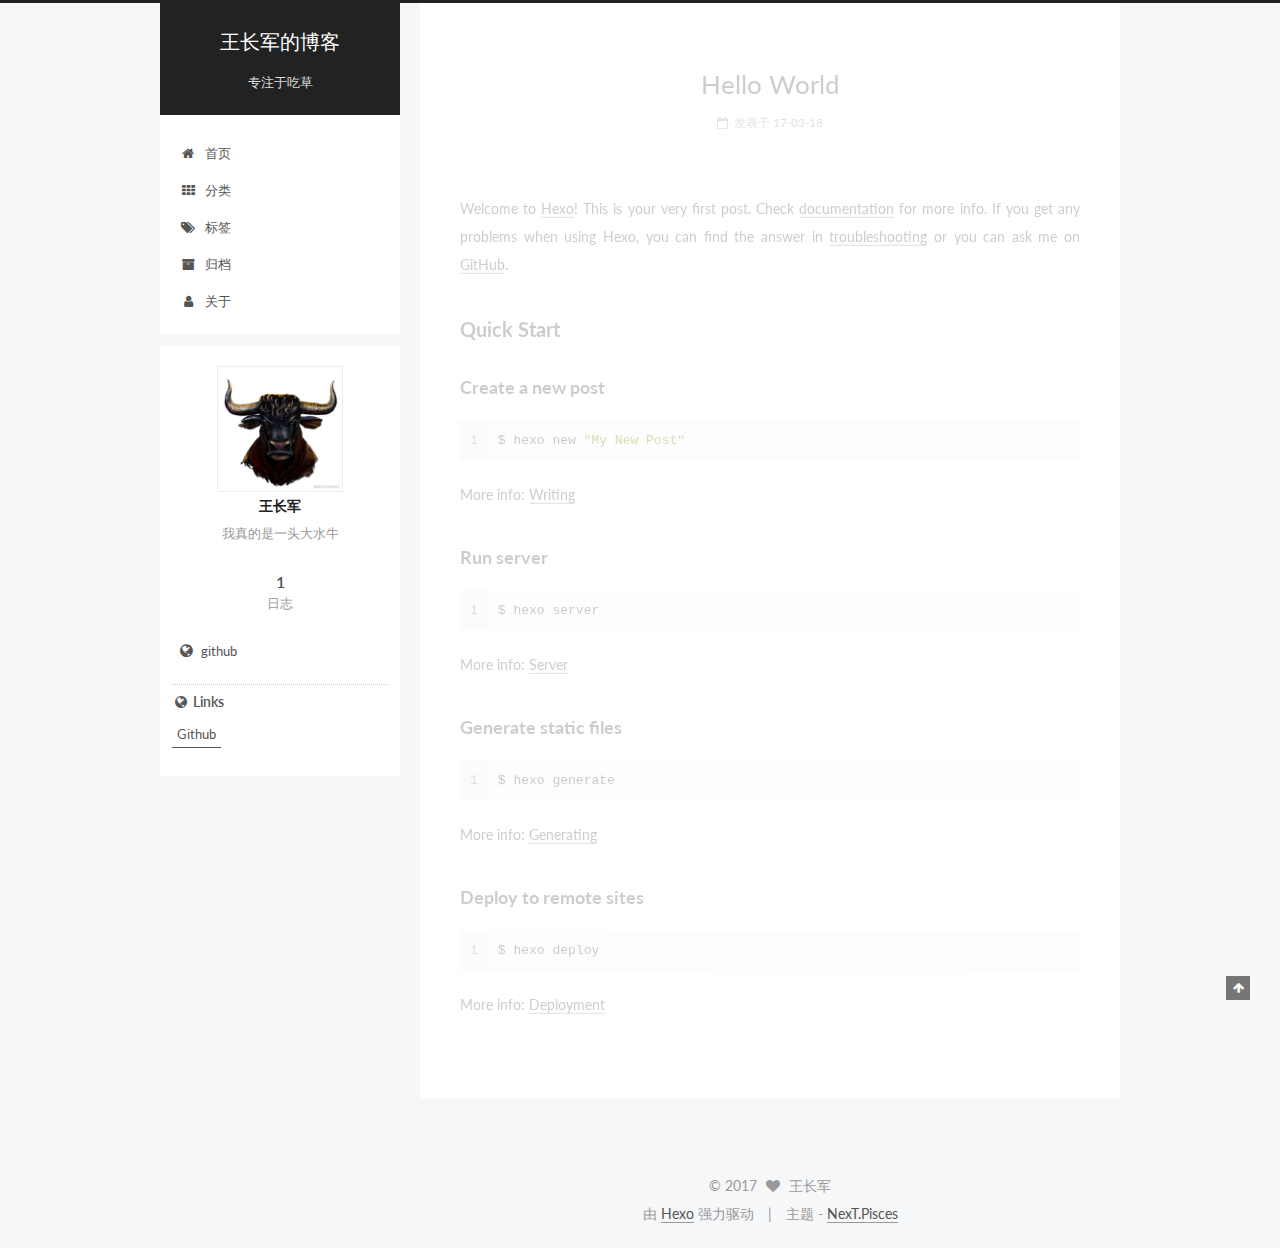
<file: index.html>
<!doctype html>



  


<html class="theme-next pisces use-motion" lang="zh-Hans">
<head>
  <meta charset="UTF-8"/>
<meta http-equiv="X-UA-Compatible" content="IE=edge" />
<meta name="viewport" content="width=device-width, initial-scale=1, maximum-scale=1"/>



<meta http-equiv="Cache-Control" content="no-transform" />
<meta http-equiv="Cache-Control" content="no-siteapp" />















  
  
  <link href="/lib/fancybox/source/jquery.fancybox.css?v=2.1.5" rel="stylesheet" type="text/css" />




  
  
  
  

  
    
    
  

  

  

  

  

  
    
    
    <link href="//fonts.googleapis.com/css?family=Lato:300,300italic,400,400italic,700,700italic&subset=latin,latin-ext" rel="stylesheet" type="text/css">
  






<link href="/lib/font-awesome/css/font-awesome.min.css?v=4.6.2" rel="stylesheet" type="text/css" />

<link href="/css/main.css?v=5.1.0" rel="stylesheet" type="text/css" />


  <meta name="keywords" content="Hexo, NexT" />








  <link rel="shortcut icon" type="image/x-icon" href="/favicon.ico?v=5.1.0" />






<meta name="description" content="我真的是一头大水牛">
<meta property="og:type" content="website">
<meta property="og:title" content="王长军的博客">
<meta property="og:url" content="https://wangChangJunNiu.github.io/index.html">
<meta property="og:site_name" content="王长军的博客">
<meta property="og:description" content="我真的是一头大水牛">
<meta name="twitter:card" content="summary">
<meta name="twitter:title" content="王长军的博客">
<meta name="twitter:description" content="我真的是一头大水牛">



<script type="text/javascript" id="hexo.configurations">
  var NexT = window.NexT || {};
  var CONFIG = {
    root: '/',
    scheme: 'Pisces',
    sidebar: {"position":"left","display":"post","offset":12,"offset_float":0,"b2t":false,"scrollpercent":false},
    fancybox: true,
    motion: true,
    duoshuo: {
      userId: '0',
      author: '博主'
    },
    algolia: {
      applicationID: '',
      apiKey: '',
      indexName: '',
      hits: {"per_page":10},
      labels: {"input_placeholder":"Search for Posts","hits_empty":"We didn't find any results for the search: ${query}","hits_stats":"${hits} results found in ${time} ms"}
    }
  };
</script>



  <link rel="canonical" href="https://wangChangJunNiu.github.io/"/>





  <title> 王长军的博客 </title>
</head>

<body itemscope itemtype="http://schema.org/WebPage" lang="zh-Hans">

  














  
  
    
  

  <div class="container one-collumn sidebar-position-left 
   page-home 
 ">
    <div class="headband"></div>

    <header id="header" class="header" itemscope itemtype="http://schema.org/WPHeader">
      <div class="header-inner"><div class="site-brand-wrapper">
  <div class="site-meta ">
    

    <div class="custom-logo-site-title">
      <a href="/"  class="brand" rel="start">
        <span class="logo-line-before"><i></i></span>
        <span class="site-title">王长军的博客</span>
        <span class="logo-line-after"><i></i></span>
      </a>
    </div>
      
        <p class="site-subtitle">专注于吃草</p>
      
  </div>

  <div class="site-nav-toggle">
    <button>
      <span class="btn-bar"></span>
      <span class="btn-bar"></span>
      <span class="btn-bar"></span>
    </button>
  </div>
</div>

<nav class="site-nav">
  

  
    <ul id="menu" class="menu">
      
        
        <li class="menu-item menu-item-home">
          <a href="/" rel="section">
            
              <i class="menu-item-icon fa fa-fw fa-home"></i> <br />
            
            首页
          </a>
        </li>
      
        
        <li class="menu-item menu-item-categories">
          <a href="/categories" rel="section">
            
              <i class="menu-item-icon fa fa-fw fa-th"></i> <br />
            
            分类
          </a>
        </li>
      
        
        <li class="menu-item menu-item-tags">
          <a href="/tags" rel="section">
            
              <i class="menu-item-icon fa fa-fw fa-tags"></i> <br />
            
            标签
          </a>
        </li>
      
        
        <li class="menu-item menu-item-archives">
          <a href="/archives" rel="section">
            
              <i class="menu-item-icon fa fa-fw fa-archive"></i> <br />
            
            归档
          </a>
        </li>
      
        
        <li class="menu-item menu-item-about">
          <a href="/about" rel="section">
            
              <i class="menu-item-icon fa fa-fw fa-user"></i> <br />
            
            关于
          </a>
        </li>
      

      
    </ul>
  

  
</nav>



 </div>
    </header>

    <main id="main" class="main">
      <div class="main-inner">
        <div class="content-wrap">
          <div id="content" class="content">
            
  <section id="posts" class="posts-expand">
    
      

  

  
  
  

  <article class="post post-type-normal " itemscope itemtype="http://schema.org/Article">
    <link itemprop="mainEntityOfPage" href="https://wangChangJunNiu.github.io/2017/03/18/hello-world.html">

    <span hidden itemprop="author" itemscope itemtype="http://schema.org/Person">
      <meta itemprop="name" content="王长军">
      <meta itemprop="description" content="">
      <meta itemprop="image" content="/images/avatar">
    </span>

    <span hidden itemprop="publisher" itemscope itemtype="http://schema.org/Organization">
      <meta itemprop="name" content="王长军的博客">
    </span>

    
      <header class="post-header">

        
        
          <h1 class="post-title" itemprop="name headline">
            
            
              
                
                <a class="post-title-link" href="/2017/03/18/hello-world.html" itemprop="url">
                  Hello World
                </a>
              
            
          </h1>
        

        <div class="post-meta">
          <span class="post-time">
            
              <span class="post-meta-item-icon">
                <i class="fa fa-calendar-o"></i>
              </span>
              
                <span class="post-meta-item-text">发表于</span>
              
              <time title="创建于" itemprop="dateCreated datePublished" datetime="2017-03-18T15:40:13+08:00">
                17-03-18
              </time>
            

            

            
          </span>

          

          
            
          

          
          

          

          

          

        </div>
      </header>
    


    <div class="post-body" itemprop="articleBody">

      
      

      
        
          
            <p>Welcome to <a href="https://hexo.io/" target="_blank" rel="external">Hexo</a>! This is your very first post. Check <a href="https://hexo.io/docs/" target="_blank" rel="external">documentation</a> for more info. If you get any problems when using Hexo, you can find the answer in <a href="https://hexo.io/docs/troubleshooting.html" target="_blank" rel="external">troubleshooting</a> or you can ask me on <a href="https://github.com/hexojs/hexo/issues" target="_blank" rel="external">GitHub</a>.</p>
<h2 id="Quick-Start"><a href="#Quick-Start" class="headerlink" title="Quick Start"></a>Quick Start</h2><h3 id="Create-a-new-post"><a href="#Create-a-new-post" class="headerlink" title="Create a new post"></a>Create a new post</h3><figure class="highlight bash"><table><tr><td class="gutter"><pre><div class="line">1</div></pre></td><td class="code"><pre><div class="line">$ hexo new <span class="string">"My New Post"</span></div></pre></td></tr></table></figure>
<p>More info: <a href="https://hexo.io/docs/writing.html" target="_blank" rel="external">Writing</a></p>
<h3 id="Run-server"><a href="#Run-server" class="headerlink" title="Run server"></a>Run server</h3><figure class="highlight bash"><table><tr><td class="gutter"><pre><div class="line">1</div></pre></td><td class="code"><pre><div class="line">$ hexo server</div></pre></td></tr></table></figure>
<p>More info: <a href="https://hexo.io/docs/server.html" target="_blank" rel="external">Server</a></p>
<h3 id="Generate-static-files"><a href="#Generate-static-files" class="headerlink" title="Generate static files"></a>Generate static files</h3><figure class="highlight bash"><table><tr><td class="gutter"><pre><div class="line">1</div></pre></td><td class="code"><pre><div class="line">$ hexo generate</div></pre></td></tr></table></figure>
<p>More info: <a href="https://hexo.io/docs/generating.html" target="_blank" rel="external">Generating</a></p>
<h3 id="Deploy-to-remote-sites"><a href="#Deploy-to-remote-sites" class="headerlink" title="Deploy to remote sites"></a>Deploy to remote sites</h3><figure class="highlight bash"><table><tr><td class="gutter"><pre><div class="line">1</div></pre></td><td class="code"><pre><div class="line">$ hexo deploy</div></pre></td></tr></table></figure>
<p>More info: <a href="https://hexo.io/docs/deployment.html" target="_blank" rel="external">Deployment</a></p>

          
        
      
    </div>

    <div>
      
    </div>

    <div>
      
    </div>

    <div>
      
    </div>

    <footer class="post-footer">
      

      

      

      
      
        <div class="post-eof"></div>
      
    </footer>
  </article>


    
  </section>

  

          
          </div>
          


          

        </div>
        
          
  
  <div class="sidebar-toggle">
    <div class="sidebar-toggle-line-wrap">
      <span class="sidebar-toggle-line sidebar-toggle-line-first"></span>
      <span class="sidebar-toggle-line sidebar-toggle-line-middle"></span>
      <span class="sidebar-toggle-line sidebar-toggle-line-last"></span>
    </div>
  </div>

  <aside id="sidebar" class="sidebar">
    <div class="sidebar-inner">

      

      

      <section class="site-overview sidebar-panel sidebar-panel-active">
        <div class="site-author motion-element" itemprop="author" itemscope itemtype="http://schema.org/Person">
          <img class="site-author-image" itemprop="image"
               src="/images/avatar"
               alt="王长军" />
          <p class="site-author-name" itemprop="name">王长军</p>
           
              <p class="site-description motion-element" itemprop="description">我真的是一头大水牛</p>
          
        </div>
        <nav class="site-state motion-element">

          
            <div class="site-state-item site-state-posts">
              <a href="/archives">
                <span class="site-state-item-count">1</span>
                <span class="site-state-item-name">日志</span>
              </a>
            </div>
          

          

          

        </nav>

        

        <div class="links-of-author motion-element">
          
            
              <span class="links-of-author-item">
                <a href="https://github.com/wangChangJunNiu" target="_blank" title="github">
                  
                    <i class="fa fa-fw fa-globe"></i>
                  
                  github
                </a>
              </span>
            
          
        </div>

        
        

        
        
          <div class="links-of-blogroll motion-element links-of-blogroll-inline">
            <div class="links-of-blogroll-title">
              <i class="fa  fa-fw fa-globe"></i>
              Links
            </div>
            <ul class="links-of-blogroll-list">
              
                <li class="links-of-blogroll-item">
                  <a href="https://www.github.com" title="Github" target="_blank">Github</a>
                </li>
              
            </ul>
          </div>
        

        


      </section>

      

      

    </div>
  </aside>


        
      </div>
    </main>

    <footer id="footer" class="footer">
      <div class="footer-inner">
        <div class="copyright" >
  
  &copy; 
  <span itemprop="copyrightYear">2017</span>
  <span class="with-love">
    <i class="fa fa-heart"></i>
  </span>
  <span class="author" itemprop="copyrightHolder">王长军</span>
</div>


<div class="powered-by">
  由 <a class="theme-link" href="https://hexo.io">Hexo</a> 强力驱动
</div>

<div class="theme-info">
  主题 -
  <a class="theme-link" href="https://github.com/iissnan/hexo-theme-next">
    NexT.Pisces
  </a>
</div>


        

        
      </div>
    </footer>

    
      <div class="back-to-top">
        <i class="fa fa-arrow-up"></i>
        
      </div>
    
    
  </div>

  

<script type="text/javascript">
  if (Object.prototype.toString.call(window.Promise) !== '[object Function]') {
    window.Promise = null;
  }
</script>









  




  
  <script type="text/javascript" src="/lib/jquery/index.js?v=2.1.3"></script>

  
  <script type="text/javascript" src="/lib/fastclick/lib/fastclick.min.js?v=1.0.6"></script>

  
  <script type="text/javascript" src="/lib/jquery_lazyload/jquery.lazyload.js?v=1.9.7"></script>

  
  <script type="text/javascript" src="/lib/velocity/velocity.min.js?v=1.2.1"></script>

  
  <script type="text/javascript" src="/lib/velocity/velocity.ui.min.js?v=1.2.1"></script>

  
  <script type="text/javascript" src="/lib/fancybox/source/jquery.fancybox.pack.js?v=2.1.5"></script>


  


  <script type="text/javascript" src="/js/src/utils.js?v=5.1.0"></script>

  <script type="text/javascript" src="/js/src/motion.js?v=5.1.0"></script>



  
  


  <script type="text/javascript" src="/js/src/affix.js?v=5.1.0"></script>

  <script type="text/javascript" src="/js/src/schemes/pisces.js?v=5.1.0"></script>



  

  


  <script type="text/javascript" src="/js/src/bootstrap.js?v=5.1.0"></script>



  



  




	





  





  





  



  
  

  

  

  

  


  

</body>
</html>
</file>
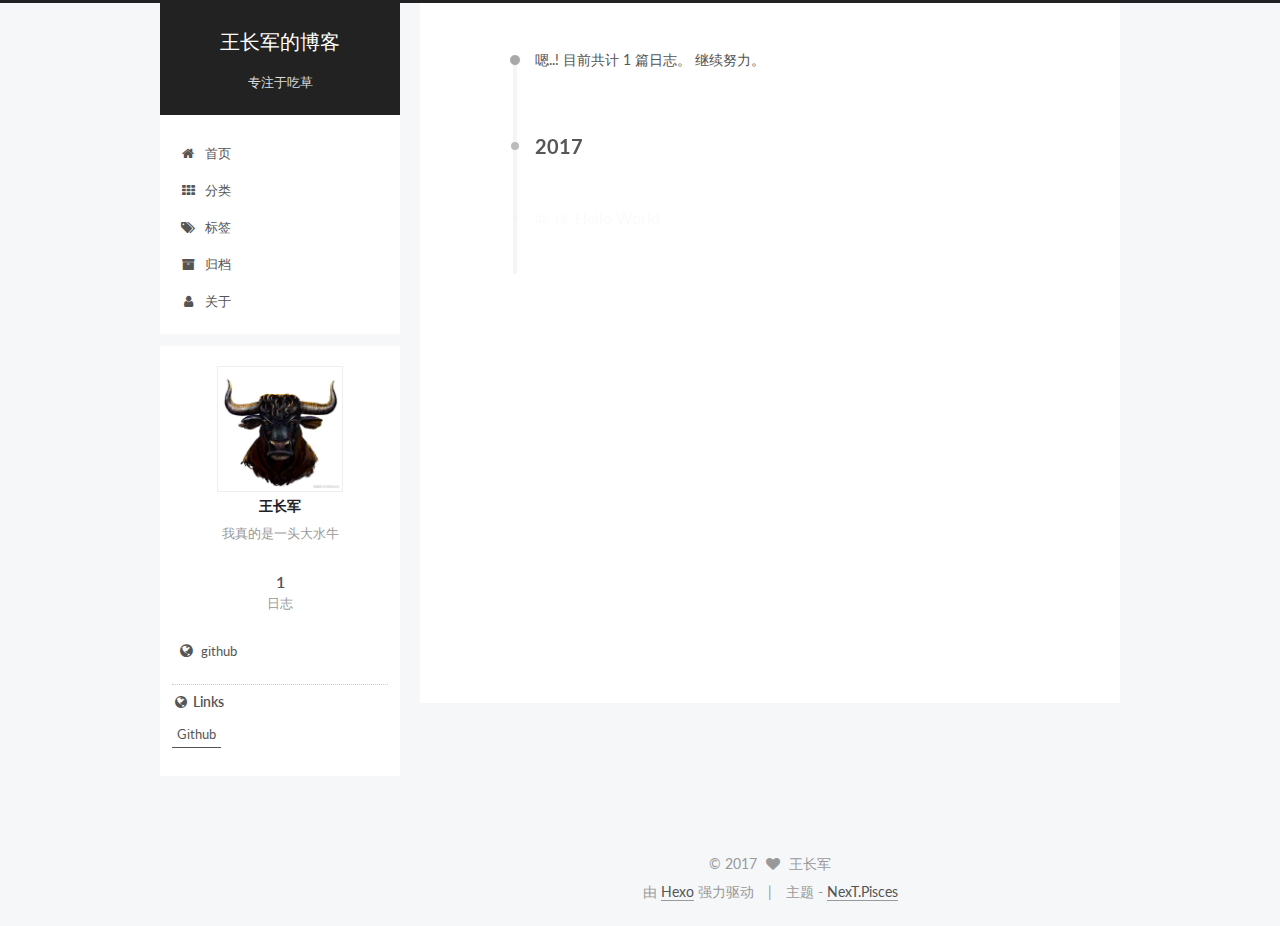
<file: archives/index.html>
<!doctype html>



  


<html class="theme-next pisces use-motion" lang="zh-Hans">
<head>
  <meta charset="UTF-8"/>
<meta http-equiv="X-UA-Compatible" content="IE=edge" />
<meta name="viewport" content="width=device-width, initial-scale=1, maximum-scale=1"/>



<meta http-equiv="Cache-Control" content="no-transform" />
<meta http-equiv="Cache-Control" content="no-siteapp" />















  
  
  <link href="/lib/fancybox/source/jquery.fancybox.css?v=2.1.5" rel="stylesheet" type="text/css" />




  
  
  
  

  
    
    
  

  

  

  

  

  
    
    
    <link href="//fonts.googleapis.com/css?family=Lato:300,300italic,400,400italic,700,700italic&subset=latin,latin-ext" rel="stylesheet" type="text/css">
  






<link href="/lib/font-awesome/css/font-awesome.min.css?v=4.6.2" rel="stylesheet" type="text/css" />

<link href="/css/main.css?v=5.1.0" rel="stylesheet" type="text/css" />


  <meta name="keywords" content="Hexo, NexT" />








  <link rel="shortcut icon" type="image/x-icon" href="/favicon.ico?v=5.1.0" />






<meta name="description" content="我真的是一头大水牛">
<meta property="og:type" content="website">
<meta property="og:title" content="王长军的博客">
<meta property="og:url" content="https://wangChangJunNiu.github.io/archives/index.html">
<meta property="og:site_name" content="王长军的博客">
<meta property="og:description" content="我真的是一头大水牛">
<meta name="twitter:card" content="summary">
<meta name="twitter:title" content="王长军的博客">
<meta name="twitter:description" content="我真的是一头大水牛">



<script type="text/javascript" id="hexo.configurations">
  var NexT = window.NexT || {};
  var CONFIG = {
    root: '/',
    scheme: 'Pisces',
    sidebar: {"position":"left","display":"post","offset":12,"offset_float":0,"b2t":false,"scrollpercent":false},
    fancybox: true,
    motion: true,
    duoshuo: {
      userId: '0',
      author: '博主'
    },
    algolia: {
      applicationID: '',
      apiKey: '',
      indexName: '',
      hits: {"per_page":10},
      labels: {"input_placeholder":"Search for Posts","hits_empty":"We didn't find any results for the search: ${query}","hits_stats":"${hits} results found in ${time} ms"}
    }
  };
</script>



  <link rel="canonical" href="https://wangChangJunNiu.github.io/archives/"/>





  <title> 归档 | 王长军的博客 </title>
</head>

<body itemscope itemtype="http://schema.org/WebPage" lang="zh-Hans">

  














  
  
    
  

  <div class="container one-collumn sidebar-position-left  page-archive  ">
    <div class="headband"></div>

    <header id="header" class="header" itemscope itemtype="http://schema.org/WPHeader">
      <div class="header-inner"><div class="site-brand-wrapper">
  <div class="site-meta ">
    

    <div class="custom-logo-site-title">
      <a href="/"  class="brand" rel="start">
        <span class="logo-line-before"><i></i></span>
        <span class="site-title">王长军的博客</span>
        <span class="logo-line-after"><i></i></span>
      </a>
    </div>
      
        <p class="site-subtitle">专注于吃草</p>
      
  </div>

  <div class="site-nav-toggle">
    <button>
      <span class="btn-bar"></span>
      <span class="btn-bar"></span>
      <span class="btn-bar"></span>
    </button>
  </div>
</div>

<nav class="site-nav">
  

  
    <ul id="menu" class="menu">
      
        
        <li class="menu-item menu-item-home">
          <a href="/" rel="section">
            
              <i class="menu-item-icon fa fa-fw fa-home"></i> <br />
            
            首页
          </a>
        </li>
      
        
        <li class="menu-item menu-item-categories">
          <a href="/categories" rel="section">
            
              <i class="menu-item-icon fa fa-fw fa-th"></i> <br />
            
            分类
          </a>
        </li>
      
        
        <li class="menu-item menu-item-tags">
          <a href="/tags" rel="section">
            
              <i class="menu-item-icon fa fa-fw fa-tags"></i> <br />
            
            标签
          </a>
        </li>
      
        
        <li class="menu-item menu-item-archives">
          <a href="/archives" rel="section">
            
              <i class="menu-item-icon fa fa-fw fa-archive"></i> <br />
            
            归档
          </a>
        </li>
      
        
        <li class="menu-item menu-item-about">
          <a href="/about" rel="section">
            
              <i class="menu-item-icon fa fa-fw fa-user"></i> <br />
            
            关于
          </a>
        </li>
      

      
    </ul>
  

  
</nav>



 </div>
    </header>

    <main id="main" class="main">
      <div class="main-inner">
        <div class="content-wrap">
          <div id="content" class="content">
            

  <section id="posts" class="posts-collapse">
    <span class="archive-move-on"></span>

    <span class="archive-page-counter">
      
      
      
        
      
      嗯..! 目前共计 1 篇日志。 继续努力。
    </span>

    

      
      
      

      
        
        <div class="collection-title">
          <h2 class="archive-year motion-element" id="archive-year-2017">2017</h2>
        </div>
      
      

      

  <article class="post post-type-normal" itemscope itemtype="http://schema.org/Article">
    <header class="post-header">

      <h1 class="post-title">
        
            <a class="post-title-link" href="/2017/03/18/hello-world.html" itemprop="url">
              
                <span itemprop="name">Hello World</span>
              
            </a>
        
      </h1>

      <div class="post-meta">
        <time class="post-time" itemprop="dateCreated"
              datetime="2017-03-18T15:40:13+08:00"
              content="17-03-18" >
          03-18
        </time>
      </div>

    </header>
  </article>



    

  </section>

  


          
          </div>
          


          

        </div>
        
          
  
  <div class="sidebar-toggle">
    <div class="sidebar-toggle-line-wrap">
      <span class="sidebar-toggle-line sidebar-toggle-line-first"></span>
      <span class="sidebar-toggle-line sidebar-toggle-line-middle"></span>
      <span class="sidebar-toggle-line sidebar-toggle-line-last"></span>
    </div>
  </div>

  <aside id="sidebar" class="sidebar">
    <div class="sidebar-inner">

      

      

      <section class="site-overview sidebar-panel sidebar-panel-active">
        <div class="site-author motion-element" itemprop="author" itemscope itemtype="http://schema.org/Person">
          <img class="site-author-image" itemprop="image"
               src="/images/avatar"
               alt="王长军" />
          <p class="site-author-name" itemprop="name">王长军</p>
           
              <p class="site-description motion-element" itemprop="description">我真的是一头大水牛</p>
          
        </div>
        <nav class="site-state motion-element">

          
            <div class="site-state-item site-state-posts">
              <a href="/archives">
                <span class="site-state-item-count">1</span>
                <span class="site-state-item-name">日志</span>
              </a>
            </div>
          

          

          

        </nav>

        

        <div class="links-of-author motion-element">
          
            
              <span class="links-of-author-item">
                <a href="https://github.com/wangChangJunNiu" target="_blank" title="github">
                  
                    <i class="fa fa-fw fa-globe"></i>
                  
                  github
                </a>
              </span>
            
          
        </div>

        
        

        
        
          <div class="links-of-blogroll motion-element links-of-blogroll-inline">
            <div class="links-of-blogroll-title">
              <i class="fa  fa-fw fa-globe"></i>
              Links
            </div>
            <ul class="links-of-blogroll-list">
              
                <li class="links-of-blogroll-item">
                  <a href="https://www.github.com" title="Github" target="_blank">Github</a>
                </li>
              
            </ul>
          </div>
        

        


      </section>

      

      

    </div>
  </aside>


        
      </div>
    </main>

    <footer id="footer" class="footer">
      <div class="footer-inner">
        <div class="copyright" >
  
  &copy; 
  <span itemprop="copyrightYear">2017</span>
  <span class="with-love">
    <i class="fa fa-heart"></i>
  </span>
  <span class="author" itemprop="copyrightHolder">王长军</span>
</div>


<div class="powered-by">
  由 <a class="theme-link" href="https://hexo.io">Hexo</a> 强力驱动
</div>

<div class="theme-info">
  主题 -
  <a class="theme-link" href="https://github.com/iissnan/hexo-theme-next">
    NexT.Pisces
  </a>
</div>


        

        
      </div>
    </footer>

    
      <div class="back-to-top">
        <i class="fa fa-arrow-up"></i>
        
      </div>
    
    
  </div>

  

<script type="text/javascript">
  if (Object.prototype.toString.call(window.Promise) !== '[object Function]') {
    window.Promise = null;
  }
</script>









  




  
  <script type="text/javascript" src="/lib/jquery/index.js?v=2.1.3"></script>

  
  <script type="text/javascript" src="/lib/fastclick/lib/fastclick.min.js?v=1.0.6"></script>

  
  <script type="text/javascript" src="/lib/jquery_lazyload/jquery.lazyload.js?v=1.9.7"></script>

  
  <script type="text/javascript" src="/lib/velocity/velocity.min.js?v=1.2.1"></script>

  
  <script type="text/javascript" src="/lib/velocity/velocity.ui.min.js?v=1.2.1"></script>

  
  <script type="text/javascript" src="/lib/fancybox/source/jquery.fancybox.pack.js?v=2.1.5"></script>


  


  <script type="text/javascript" src="/js/src/utils.js?v=5.1.0"></script>

  <script type="text/javascript" src="/js/src/motion.js?v=5.1.0"></script>



  
  


  <script type="text/javascript" src="/js/src/affix.js?v=5.1.0"></script>

  <script type="text/javascript" src="/js/src/schemes/pisces.js?v=5.1.0"></script>



  
  
    <script type="text/javascript" id="motion.page.archive">
      $('.archive-year').velocity('transition.slideLeftIn');
    </script>
  


  


  <script type="text/javascript" src="/js/src/bootstrap.js?v=5.1.0"></script>



  



  




	





  





  





  



  
  

  

  

  

  


  

</body>
</html>
</file>
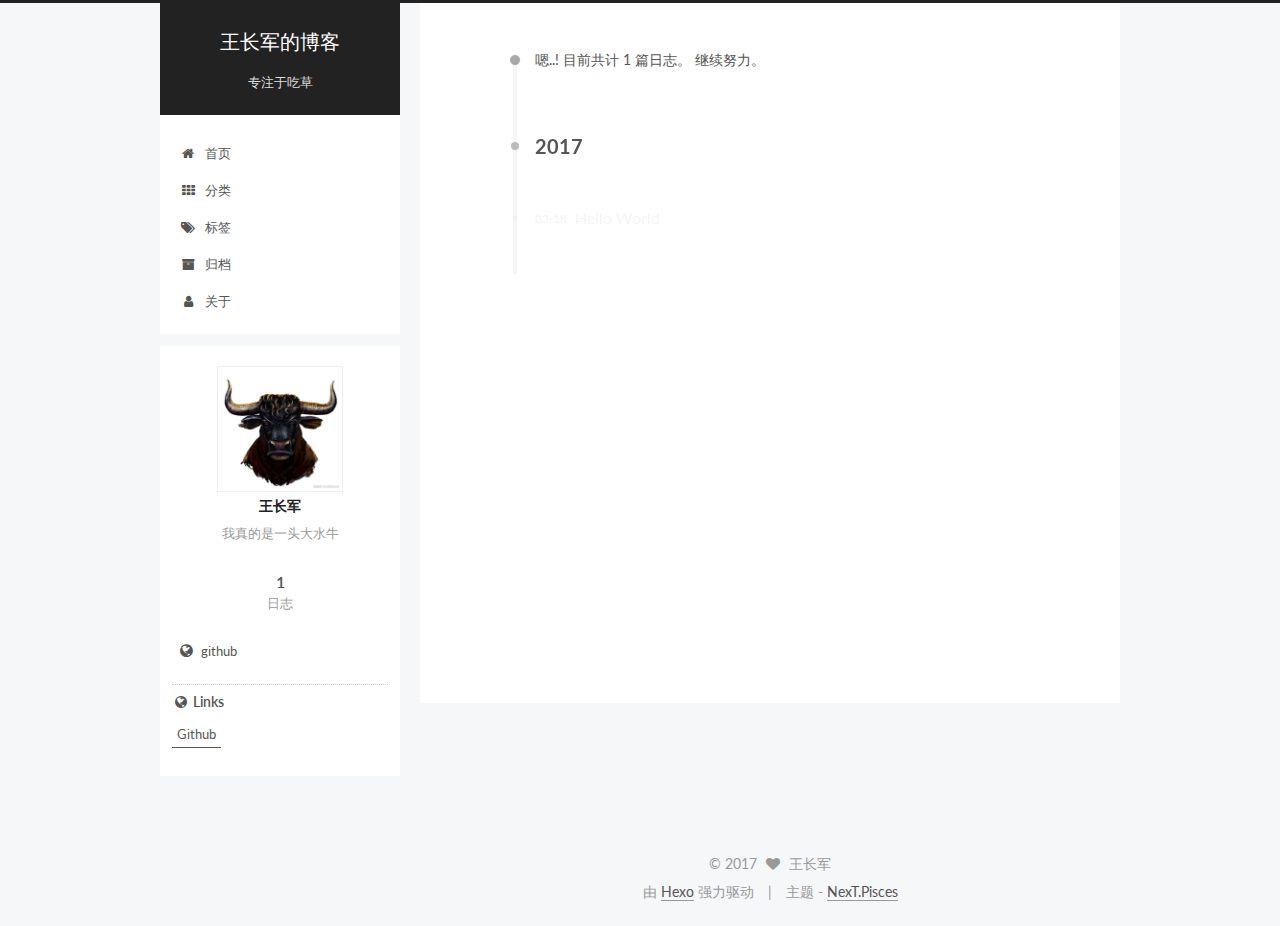
<file: archives/2017/index.html>
<!doctype html>



  


<html class="theme-next pisces use-motion" lang="zh-Hans">
<head>
  <meta charset="UTF-8"/>
<meta http-equiv="X-UA-Compatible" content="IE=edge" />
<meta name="viewport" content="width=device-width, initial-scale=1, maximum-scale=1"/>



<meta http-equiv="Cache-Control" content="no-transform" />
<meta http-equiv="Cache-Control" content="no-siteapp" />















  
  
  <link href="/lib/fancybox/source/jquery.fancybox.css?v=2.1.5" rel="stylesheet" type="text/css" />




  
  
  
  

  
    
    
  

  

  

  

  

  
    
    
    <link href="//fonts.googleapis.com/css?family=Lato:300,300italic,400,400italic,700,700italic&subset=latin,latin-ext" rel="stylesheet" type="text/css">
  






<link href="/lib/font-awesome/css/font-awesome.min.css?v=4.6.2" rel="stylesheet" type="text/css" />

<link href="/css/main.css?v=5.1.0" rel="stylesheet" type="text/css" />


  <meta name="keywords" content="Hexo, NexT" />








  <link rel="shortcut icon" type="image/x-icon" href="/favicon.ico?v=5.1.0" />






<meta name="description" content="我真的是一头大水牛">
<meta property="og:type" content="website">
<meta property="og:title" content="王长军的博客">
<meta property="og:url" content="https://wangChangJunNiu.github.io/archives/2017/index.html">
<meta property="og:site_name" content="王长军的博客">
<meta property="og:description" content="我真的是一头大水牛">
<meta name="twitter:card" content="summary">
<meta name="twitter:title" content="王长军的博客">
<meta name="twitter:description" content="我真的是一头大水牛">



<script type="text/javascript" id="hexo.configurations">
  var NexT = window.NexT || {};
  var CONFIG = {
    root: '/',
    scheme: 'Pisces',
    sidebar: {"position":"left","display":"post","offset":12,"offset_float":0,"b2t":false,"scrollpercent":false},
    fancybox: true,
    motion: true,
    duoshuo: {
      userId: '0',
      author: '博主'
    },
    algolia: {
      applicationID: '',
      apiKey: '',
      indexName: '',
      hits: {"per_page":10},
      labels: {"input_placeholder":"Search for Posts","hits_empty":"We didn't find any results for the search: ${query}","hits_stats":"${hits} results found in ${time} ms"}
    }
  };
</script>



  <link rel="canonical" href="https://wangChangJunNiu.github.io/archives/2017/"/>





  <title> 归档 | 王长军的博客 </title>
</head>

<body itemscope itemtype="http://schema.org/WebPage" lang="zh-Hans">

  














  
  
    
  

  <div class="container one-collumn sidebar-position-left  page-archive  ">
    <div class="headband"></div>

    <header id="header" class="header" itemscope itemtype="http://schema.org/WPHeader">
      <div class="header-inner"><div class="site-brand-wrapper">
  <div class="site-meta ">
    

    <div class="custom-logo-site-title">
      <a href="/"  class="brand" rel="start">
        <span class="logo-line-before"><i></i></span>
        <span class="site-title">王长军的博客</span>
        <span class="logo-line-after"><i></i></span>
      </a>
    </div>
      
        <p class="site-subtitle">专注于吃草</p>
      
  </div>

  <div class="site-nav-toggle">
    <button>
      <span class="btn-bar"></span>
      <span class="btn-bar"></span>
      <span class="btn-bar"></span>
    </button>
  </div>
</div>

<nav class="site-nav">
  

  
    <ul id="menu" class="menu">
      
        
        <li class="menu-item menu-item-home">
          <a href="/" rel="section">
            
              <i class="menu-item-icon fa fa-fw fa-home"></i> <br />
            
            首页
          </a>
        </li>
      
        
        <li class="menu-item menu-item-categories">
          <a href="/categories" rel="section">
            
              <i class="menu-item-icon fa fa-fw fa-th"></i> <br />
            
            分类
          </a>
        </li>
      
        
        <li class="menu-item menu-item-tags">
          <a href="/tags" rel="section">
            
              <i class="menu-item-icon fa fa-fw fa-tags"></i> <br />
            
            标签
          </a>
        </li>
      
        
        <li class="menu-item menu-item-archives">
          <a href="/archives" rel="section">
            
              <i class="menu-item-icon fa fa-fw fa-archive"></i> <br />
            
            归档
          </a>
        </li>
      
        
        <li class="menu-item menu-item-about">
          <a href="/about" rel="section">
            
              <i class="menu-item-icon fa fa-fw fa-user"></i> <br />
            
            关于
          </a>
        </li>
      

      
    </ul>
  

  
</nav>



 </div>
    </header>

    <main id="main" class="main">
      <div class="main-inner">
        <div class="content-wrap">
          <div id="content" class="content">
            

  <section id="posts" class="posts-collapse">
    <span class="archive-move-on"></span>

    <span class="archive-page-counter">
      
      
      
        
      
      嗯..! 目前共计 1 篇日志。 继续努力。
    </span>

    

      
      
      

      
        
        <div class="collection-title">
          <h2 class="archive-year motion-element" id="archive-year-2017">2017</h2>
        </div>
      
      

      

  <article class="post post-type-normal" itemscope itemtype="http://schema.org/Article">
    <header class="post-header">

      <h1 class="post-title">
        
            <a class="post-title-link" href="/2017/03/18/hello-world.html" itemprop="url">
              
                <span itemprop="name">Hello World</span>
              
            </a>
        
      </h1>

      <div class="post-meta">
        <time class="post-time" itemprop="dateCreated"
              datetime="2017-03-18T15:40:13+08:00"
              content="17-03-18" >
          03-18
        </time>
      </div>

    </header>
  </article>



    

  </section>

  


          
          </div>
          


          

        </div>
        
          
  
  <div class="sidebar-toggle">
    <div class="sidebar-toggle-line-wrap">
      <span class="sidebar-toggle-line sidebar-toggle-line-first"></span>
      <span class="sidebar-toggle-line sidebar-toggle-line-middle"></span>
      <span class="sidebar-toggle-line sidebar-toggle-line-last"></span>
    </div>
  </div>

  <aside id="sidebar" class="sidebar">
    <div class="sidebar-inner">

      

      

      <section class="site-overview sidebar-panel sidebar-panel-active">
        <div class="site-author motion-element" itemprop="author" itemscope itemtype="http://schema.org/Person">
          <img class="site-author-image" itemprop="image"
               src="/images/avatar"
               alt="王长军" />
          <p class="site-author-name" itemprop="name">王长军</p>
           
              <p class="site-description motion-element" itemprop="description">我真的是一头大水牛</p>
          
        </div>
        <nav class="site-state motion-element">

          
            <div class="site-state-item site-state-posts">
              <a href="/archives">
                <span class="site-state-item-count">1</span>
                <span class="site-state-item-name">日志</span>
              </a>
            </div>
          

          

          

        </nav>

        

        <div class="links-of-author motion-element">
          
            
              <span class="links-of-author-item">
                <a href="https://github.com/wangChangJunNiu" target="_blank" title="github">
                  
                    <i class="fa fa-fw fa-globe"></i>
                  
                  github
                </a>
              </span>
            
          
        </div>

        
        

        
        
          <div class="links-of-blogroll motion-element links-of-blogroll-inline">
            <div class="links-of-blogroll-title">
              <i class="fa  fa-fw fa-globe"></i>
              Links
            </div>
            <ul class="links-of-blogroll-list">
              
                <li class="links-of-blogroll-item">
                  <a href="https://www.github.com" title="Github" target="_blank">Github</a>
                </li>
              
            </ul>
          </div>
        

        


      </section>

      

      

    </div>
  </aside>


        
      </div>
    </main>

    <footer id="footer" class="footer">
      <div class="footer-inner">
        <div class="copyright" >
  
  &copy; 
  <span itemprop="copyrightYear">2017</span>
  <span class="with-love">
    <i class="fa fa-heart"></i>
  </span>
  <span class="author" itemprop="copyrightHolder">王长军</span>
</div>


<div class="powered-by">
  由 <a class="theme-link" href="https://hexo.io">Hexo</a> 强力驱动
</div>

<div class="theme-info">
  主题 -
  <a class="theme-link" href="https://github.com/iissnan/hexo-theme-next">
    NexT.Pisces
  </a>
</div>


        

        
      </div>
    </footer>

    
      <div class="back-to-top">
        <i class="fa fa-arrow-up"></i>
        
      </div>
    
    
  </div>

  

<script type="text/javascript">
  if (Object.prototype.toString.call(window.Promise) !== '[object Function]') {
    window.Promise = null;
  }
</script>









  




  
  <script type="text/javascript" src="/lib/jquery/index.js?v=2.1.3"></script>

  
  <script type="text/javascript" src="/lib/fastclick/lib/fastclick.min.js?v=1.0.6"></script>

  
  <script type="text/javascript" src="/lib/jquery_lazyload/jquery.lazyload.js?v=1.9.7"></script>

  
  <script type="text/javascript" src="/lib/velocity/velocity.min.js?v=1.2.1"></script>

  
  <script type="text/javascript" src="/lib/velocity/velocity.ui.min.js?v=1.2.1"></script>

  
  <script type="text/javascript" src="/lib/fancybox/source/jquery.fancybox.pack.js?v=2.1.5"></script>


  


  <script type="text/javascript" src="/js/src/utils.js?v=5.1.0"></script>

  <script type="text/javascript" src="/js/src/motion.js?v=5.1.0"></script>



  
  


  <script type="text/javascript" src="/js/src/affix.js?v=5.1.0"></script>

  <script type="text/javascript" src="/js/src/schemes/pisces.js?v=5.1.0"></script>



  
  
    <script type="text/javascript" id="motion.page.archive">
      $('.archive-year').velocity('transition.slideLeftIn');
    </script>
  


  


  <script type="text/javascript" src="/js/src/bootstrap.js?v=5.1.0"></script>



  



  




	





  





  





  



  
  

  

  

  

  


  

</body>
</html>
</file>
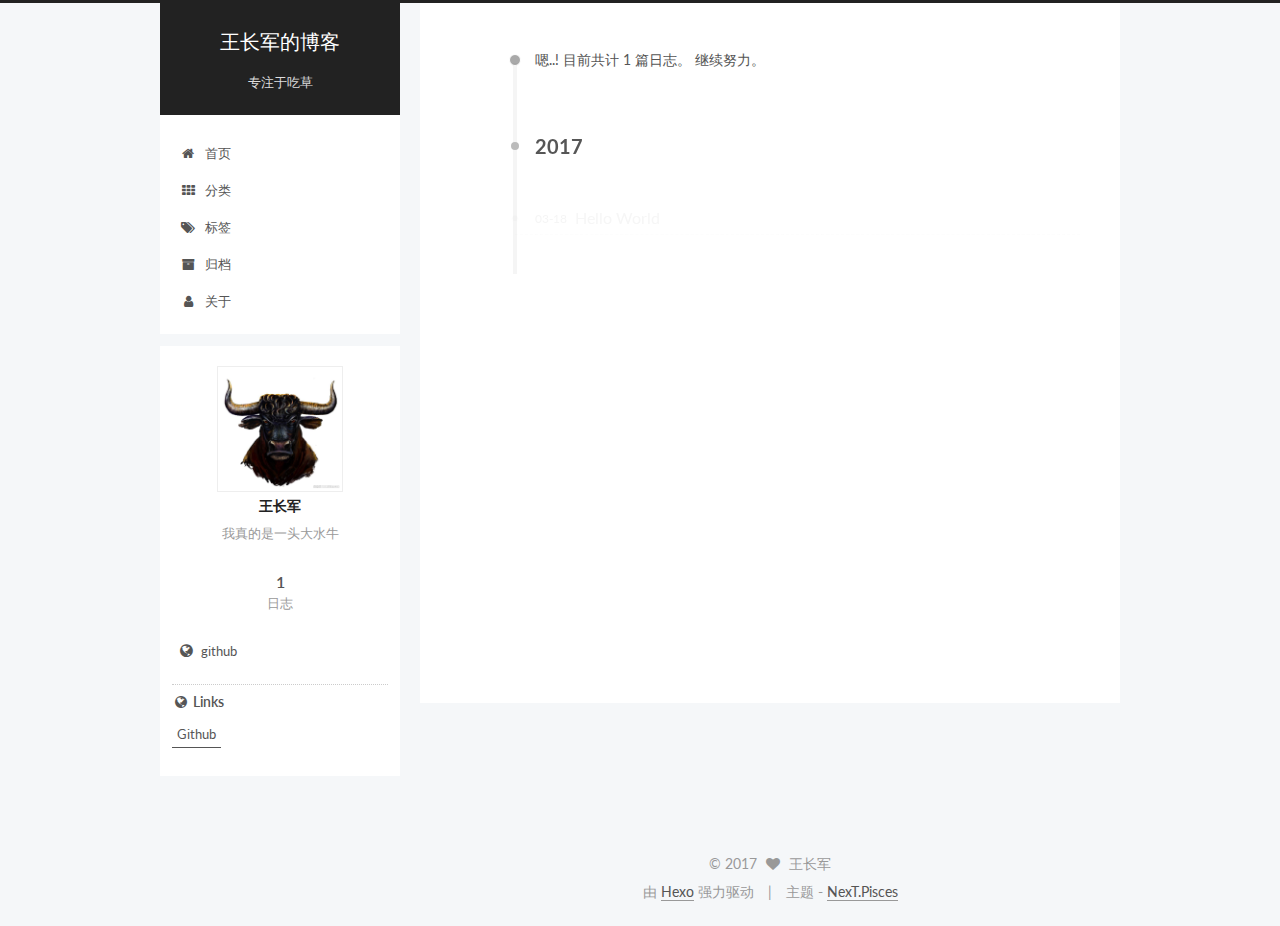
<file: archives/2017/03/index.html>
<!doctype html>



  


<html class="theme-next pisces use-motion" lang="zh-Hans">
<head>
  <meta charset="UTF-8"/>
<meta http-equiv="X-UA-Compatible" content="IE=edge" />
<meta name="viewport" content="width=device-width, initial-scale=1, maximum-scale=1"/>



<meta http-equiv="Cache-Control" content="no-transform" />
<meta http-equiv="Cache-Control" content="no-siteapp" />















  
  
  <link href="/lib/fancybox/source/jquery.fancybox.css?v=2.1.5" rel="stylesheet" type="text/css" />




  
  
  
  

  
    
    
  

  

  

  

  

  
    
    
    <link href="//fonts.googleapis.com/css?family=Lato:300,300italic,400,400italic,700,700italic&subset=latin,latin-ext" rel="stylesheet" type="text/css">
  






<link href="/lib/font-awesome/css/font-awesome.min.css?v=4.6.2" rel="stylesheet" type="text/css" />

<link href="/css/main.css?v=5.1.0" rel="stylesheet" type="text/css" />


  <meta name="keywords" content="Hexo, NexT" />








  <link rel="shortcut icon" type="image/x-icon" href="/favicon.ico?v=5.1.0" />






<meta name="description" content="我真的是一头大水牛">
<meta property="og:type" content="website">
<meta property="og:title" content="王长军的博客">
<meta property="og:url" content="https://wangChangJunNiu.github.io/archives/2017/03/index.html">
<meta property="og:site_name" content="王长军的博客">
<meta property="og:description" content="我真的是一头大水牛">
<meta name="twitter:card" content="summary">
<meta name="twitter:title" content="王长军的博客">
<meta name="twitter:description" content="我真的是一头大水牛">



<script type="text/javascript" id="hexo.configurations">
  var NexT = window.NexT || {};
  var CONFIG = {
    root: '/',
    scheme: 'Pisces',
    sidebar: {"position":"left","display":"post","offset":12,"offset_float":0,"b2t":false,"scrollpercent":false},
    fancybox: true,
    motion: true,
    duoshuo: {
      userId: '0',
      author: '博主'
    },
    algolia: {
      applicationID: '',
      apiKey: '',
      indexName: '',
      hits: {"per_page":10},
      labels: {"input_placeholder":"Search for Posts","hits_empty":"We didn't find any results for the search: ${query}","hits_stats":"${hits} results found in ${time} ms"}
    }
  };
</script>



  <link rel="canonical" href="https://wangChangJunNiu.github.io/archives/2017/03/"/>





  <title> 归档 | 王长军的博客 </title>
</head>

<body itemscope itemtype="http://schema.org/WebPage" lang="zh-Hans">

  














  
  
    
  

  <div class="container one-collumn sidebar-position-left  page-archive  ">
    <div class="headband"></div>

    <header id="header" class="header" itemscope itemtype="http://schema.org/WPHeader">
      <div class="header-inner"><div class="site-brand-wrapper">
  <div class="site-meta ">
    

    <div class="custom-logo-site-title">
      <a href="/"  class="brand" rel="start">
        <span class="logo-line-before"><i></i></span>
        <span class="site-title">王长军的博客</span>
        <span class="logo-line-after"><i></i></span>
      </a>
    </div>
      
        <p class="site-subtitle">专注于吃草</p>
      
  </div>

  <div class="site-nav-toggle">
    <button>
      <span class="btn-bar"></span>
      <span class="btn-bar"></span>
      <span class="btn-bar"></span>
    </button>
  </div>
</div>

<nav class="site-nav">
  

  
    <ul id="menu" class="menu">
      
        
        <li class="menu-item menu-item-home">
          <a href="/" rel="section">
            
              <i class="menu-item-icon fa fa-fw fa-home"></i> <br />
            
            首页
          </a>
        </li>
      
        
        <li class="menu-item menu-item-categories">
          <a href="/categories" rel="section">
            
              <i class="menu-item-icon fa fa-fw fa-th"></i> <br />
            
            分类
          </a>
        </li>
      
        
        <li class="menu-item menu-item-tags">
          <a href="/tags" rel="section">
            
              <i class="menu-item-icon fa fa-fw fa-tags"></i> <br />
            
            标签
          </a>
        </li>
      
        
        <li class="menu-item menu-item-archives">
          <a href="/archives" rel="section">
            
              <i class="menu-item-icon fa fa-fw fa-archive"></i> <br />
            
            归档
          </a>
        </li>
      
        
        <li class="menu-item menu-item-about">
          <a href="/about" rel="section">
            
              <i class="menu-item-icon fa fa-fw fa-user"></i> <br />
            
            关于
          </a>
        </li>
      

      
    </ul>
  

  
</nav>



 </div>
    </header>

    <main id="main" class="main">
      <div class="main-inner">
        <div class="content-wrap">
          <div id="content" class="content">
            

  <section id="posts" class="posts-collapse">
    <span class="archive-move-on"></span>

    <span class="archive-page-counter">
      
      
      
        
      
      嗯..! 目前共计 1 篇日志。 继续努力。
    </span>

    

      
      
      

      
        
        <div class="collection-title">
          <h2 class="archive-year motion-element" id="archive-year-2017">2017</h2>
        </div>
      
      

      

  <article class="post post-type-normal" itemscope itemtype="http://schema.org/Article">
    <header class="post-header">

      <h1 class="post-title">
        
            <a class="post-title-link" href="/2017/03/18/hello-world.html" itemprop="url">
              
                <span itemprop="name">Hello World</span>
              
            </a>
        
      </h1>

      <div class="post-meta">
        <time class="post-time" itemprop="dateCreated"
              datetime="2017-03-18T15:40:13+08:00"
              content="17-03-18" >
          03-18
        </time>
      </div>

    </header>
  </article>



    

  </section>

  


          
          </div>
          


          

        </div>
        
          
  
  <div class="sidebar-toggle">
    <div class="sidebar-toggle-line-wrap">
      <span class="sidebar-toggle-line sidebar-toggle-line-first"></span>
      <span class="sidebar-toggle-line sidebar-toggle-line-middle"></span>
      <span class="sidebar-toggle-line sidebar-toggle-line-last"></span>
    </div>
  </div>

  <aside id="sidebar" class="sidebar">
    <div class="sidebar-inner">

      

      

      <section class="site-overview sidebar-panel sidebar-panel-active">
        <div class="site-author motion-element" itemprop="author" itemscope itemtype="http://schema.org/Person">
          <img class="site-author-image" itemprop="image"
               src="/images/avatar"
               alt="王长军" />
          <p class="site-author-name" itemprop="name">王长军</p>
           
              <p class="site-description motion-element" itemprop="description">我真的是一头大水牛</p>
          
        </div>
        <nav class="site-state motion-element">

          
            <div class="site-state-item site-state-posts">
              <a href="/archives">
                <span class="site-state-item-count">1</span>
                <span class="site-state-item-name">日志</span>
              </a>
            </div>
          

          

          

        </nav>

        

        <div class="links-of-author motion-element">
          
            
              <span class="links-of-author-item">
                <a href="https://github.com/wangChangJunNiu" target="_blank" title="github">
                  
                    <i class="fa fa-fw fa-globe"></i>
                  
                  github
                </a>
              </span>
            
          
        </div>

        
        

        
        
          <div class="links-of-blogroll motion-element links-of-blogroll-inline">
            <div class="links-of-blogroll-title">
              <i class="fa  fa-fw fa-globe"></i>
              Links
            </div>
            <ul class="links-of-blogroll-list">
              
                <li class="links-of-blogroll-item">
                  <a href="https://www.github.com" title="Github" target="_blank">Github</a>
                </li>
              
            </ul>
          </div>
        

        


      </section>

      

      

    </div>
  </aside>


        
      </div>
    </main>

    <footer id="footer" class="footer">
      <div class="footer-inner">
        <div class="copyright" >
  
  &copy; 
  <span itemprop="copyrightYear">2017</span>
  <span class="with-love">
    <i class="fa fa-heart"></i>
  </span>
  <span class="author" itemprop="copyrightHolder">王长军</span>
</div>


<div class="powered-by">
  由 <a class="theme-link" href="https://hexo.io">Hexo</a> 强力驱动
</div>

<div class="theme-info">
  主题 -
  <a class="theme-link" href="https://github.com/iissnan/hexo-theme-next">
    NexT.Pisces
  </a>
</div>


        

        
      </div>
    </footer>

    
      <div class="back-to-top">
        <i class="fa fa-arrow-up"></i>
        
      </div>
    
    
  </div>

  

<script type="text/javascript">
  if (Object.prototype.toString.call(window.Promise) !== '[object Function]') {
    window.Promise = null;
  }
</script>









  




  
  <script type="text/javascript" src="/lib/jquery/index.js?v=2.1.3"></script>

  
  <script type="text/javascript" src="/lib/fastclick/lib/fastclick.min.js?v=1.0.6"></script>

  
  <script type="text/javascript" src="/lib/jquery_lazyload/jquery.lazyload.js?v=1.9.7"></script>

  
  <script type="text/javascript" src="/lib/velocity/velocity.min.js?v=1.2.1"></script>

  
  <script type="text/javascript" src="/lib/velocity/velocity.ui.min.js?v=1.2.1"></script>

  
  <script type="text/javascript" src="/lib/fancybox/source/jquery.fancybox.pack.js?v=2.1.5"></script>


  


  <script type="text/javascript" src="/js/src/utils.js?v=5.1.0"></script>

  <script type="text/javascript" src="/js/src/motion.js?v=5.1.0"></script>



  
  


  <script type="text/javascript" src="/js/src/affix.js?v=5.1.0"></script>

  <script type="text/javascript" src="/js/src/schemes/pisces.js?v=5.1.0"></script>



  
  
    <script type="text/javascript" id="motion.page.archive">
      $('.archive-year').velocity('transition.slideLeftIn');
    </script>
  


  


  <script type="text/javascript" src="/js/src/bootstrap.js?v=5.1.0"></script>



  



  




	





  





  





  



  
  

  

  

  

  


  

</body>
</html>
</file>
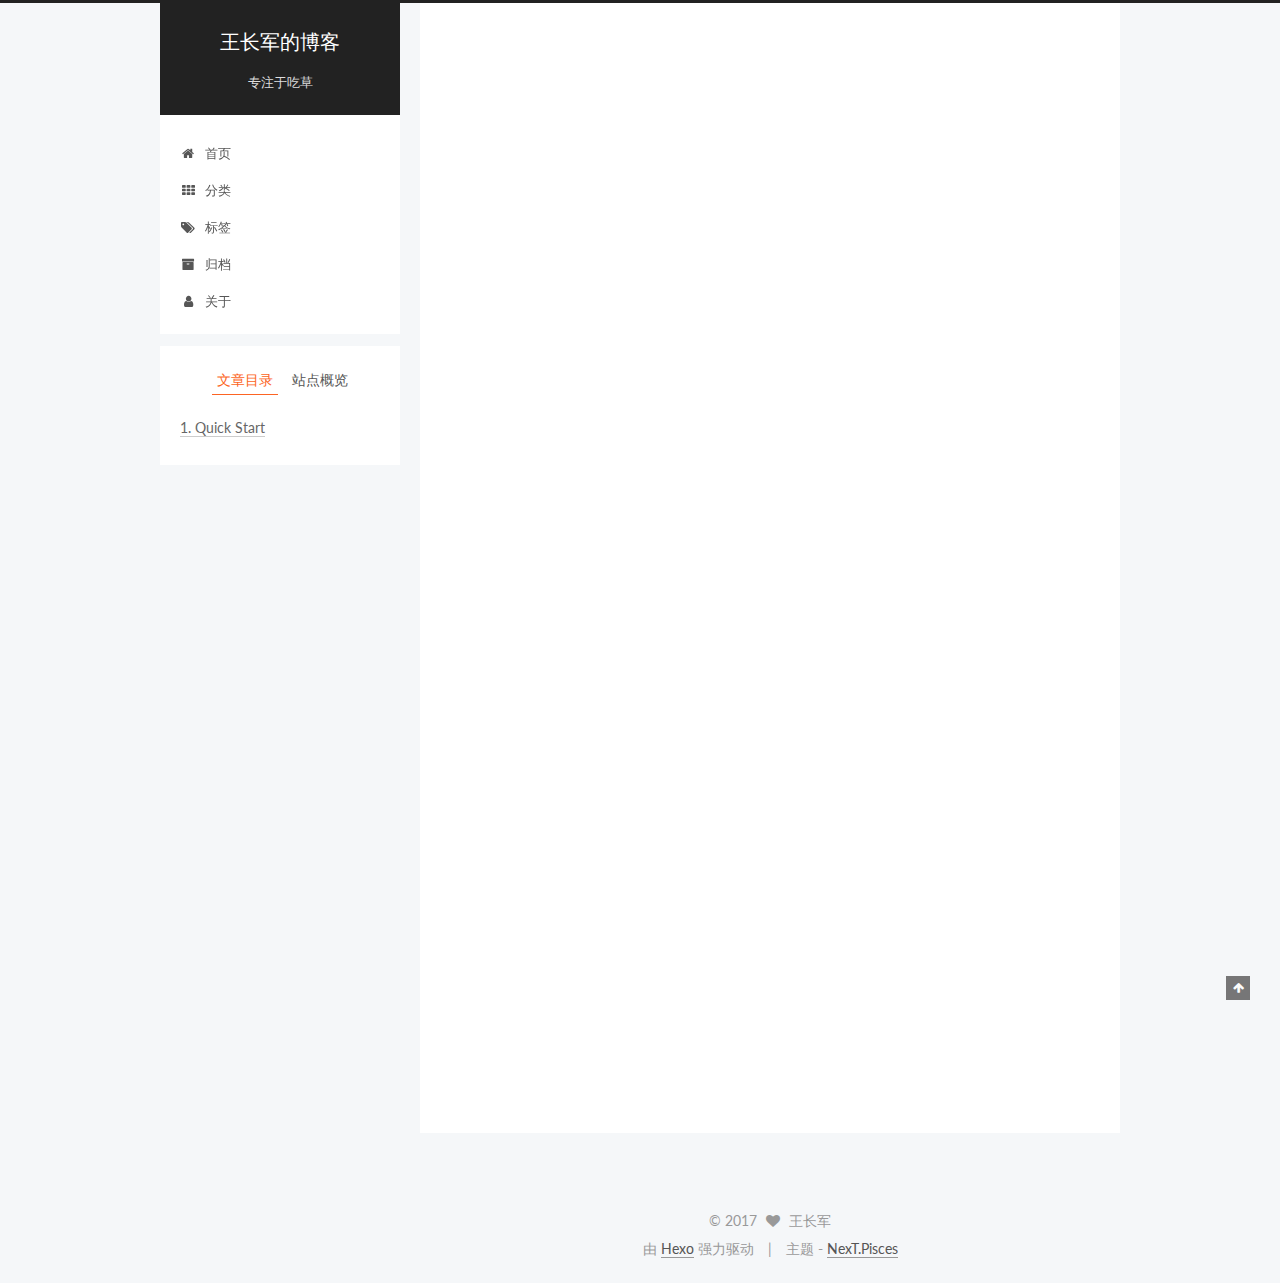
<file: 2017/03/18/hello-world.html>
<!doctype html>



  


<html class="theme-next pisces use-motion" lang="zh-Hans">
<head>
  <meta charset="UTF-8"/>
<meta http-equiv="X-UA-Compatible" content="IE=edge" />
<meta name="viewport" content="width=device-width, initial-scale=1, maximum-scale=1"/>



<meta http-equiv="Cache-Control" content="no-transform" />
<meta http-equiv="Cache-Control" content="no-siteapp" />















  
  
  <link href="/lib/fancybox/source/jquery.fancybox.css?v=2.1.5" rel="stylesheet" type="text/css" />




  
  
  
  

  
    
    
  

  

  

  

  

  
    
    
    <link href="//fonts.googleapis.com/css?family=Lato:300,300italic,400,400italic,700,700italic&subset=latin,latin-ext" rel="stylesheet" type="text/css">
  






<link href="/lib/font-awesome/css/font-awesome.min.css?v=4.6.2" rel="stylesheet" type="text/css" />

<link href="/css/main.css?v=5.1.0" rel="stylesheet" type="text/css" />


  <meta name="keywords" content="Hexo, NexT" />








  <link rel="shortcut icon" type="image/x-icon" href="/favicon.ico?v=5.1.0" />






<meta name="description" content="Welcome to Hexo! This is your very first post. Check documentation for more info. If you get any problems when using Hexo, you can find the answer in troubleshooting or you can ask me on GitHub.
Quick">
<meta property="og:type" content="article">
<meta property="og:title" content="Hello World">
<meta property="og:url" content="https://wangChangJunNiu.github.io/2017/03/18/hello-world.html">
<meta property="og:site_name" content="王长军的博客">
<meta property="og:description" content="Welcome to Hexo! This is your very first post. Check documentation for more info. If you get any problems when using Hexo, you can find the answer in troubleshooting or you can ask me on GitHub.
Quick">
<meta property="og:updated_time" content="2017-03-18T05:23:30.000Z">
<meta name="twitter:card" content="summary">
<meta name="twitter:title" content="Hello World">
<meta name="twitter:description" content="Welcome to Hexo! This is your very first post. Check documentation for more info. If you get any problems when using Hexo, you can find the answer in troubleshooting or you can ask me on GitHub.
Quick">



<script type="text/javascript" id="hexo.configurations">
  var NexT = window.NexT || {};
  var CONFIG = {
    root: '/',
    scheme: 'Pisces',
    sidebar: {"position":"left","display":"post","offset":12,"offset_float":0,"b2t":false,"scrollpercent":false},
    fancybox: true,
    motion: true,
    duoshuo: {
      userId: '0',
      author: '博主'
    },
    algolia: {
      applicationID: '',
      apiKey: '',
      indexName: '',
      hits: {"per_page":10},
      labels: {"input_placeholder":"Search for Posts","hits_empty":"We didn't find any results for the search: ${query}","hits_stats":"${hits} results found in ${time} ms"}
    }
  };
</script>



  <link rel="canonical" href="https://wangChangJunNiu.github.io/2017/03/18/hello-world.html"/>





  <title> Hello World | 王长军的博客 </title>
</head>

<body itemscope itemtype="http://schema.org/WebPage" lang="zh-Hans">

  














  
  
    
  

  <div class="container one-collumn sidebar-position-left page-post-detail ">
    <div class="headband"></div>

    <header id="header" class="header" itemscope itemtype="http://schema.org/WPHeader">
      <div class="header-inner"><div class="site-brand-wrapper">
  <div class="site-meta ">
    

    <div class="custom-logo-site-title">
      <a href="/"  class="brand" rel="start">
        <span class="logo-line-before"><i></i></span>
        <span class="site-title">王长军的博客</span>
        <span class="logo-line-after"><i></i></span>
      </a>
    </div>
      
        <p class="site-subtitle">专注于吃草</p>
      
  </div>

  <div class="site-nav-toggle">
    <button>
      <span class="btn-bar"></span>
      <span class="btn-bar"></span>
      <span class="btn-bar"></span>
    </button>
  </div>
</div>

<nav class="site-nav">
  

  
    <ul id="menu" class="menu">
      
        
        <li class="menu-item menu-item-home">
          <a href="/" rel="section">
            
              <i class="menu-item-icon fa fa-fw fa-home"></i> <br />
            
            首页
          </a>
        </li>
      
        
        <li class="menu-item menu-item-categories">
          <a href="/categories" rel="section">
            
              <i class="menu-item-icon fa fa-fw fa-th"></i> <br />
            
            分类
          </a>
        </li>
      
        
        <li class="menu-item menu-item-tags">
          <a href="/tags" rel="section">
            
              <i class="menu-item-icon fa fa-fw fa-tags"></i> <br />
            
            标签
          </a>
        </li>
      
        
        <li class="menu-item menu-item-archives">
          <a href="/archives" rel="section">
            
              <i class="menu-item-icon fa fa-fw fa-archive"></i> <br />
            
            归档
          </a>
        </li>
      
        
        <li class="menu-item menu-item-about">
          <a href="/about" rel="section">
            
              <i class="menu-item-icon fa fa-fw fa-user"></i> <br />
            
            关于
          </a>
        </li>
      

      
    </ul>
  

  
</nav>



 </div>
    </header>

    <main id="main" class="main">
      <div class="main-inner">
        <div class="content-wrap">
          <div id="content" class="content">
            

  <div id="posts" class="posts-expand">
    

  

  
  
  

  <article class="post post-type-normal " itemscope itemtype="http://schema.org/Article">
    <link itemprop="mainEntityOfPage" href="https://wangChangJunNiu.github.io/2017/03/18/hello-world.html">

    <span hidden itemprop="author" itemscope itemtype="http://schema.org/Person">
      <meta itemprop="name" content="王长军">
      <meta itemprop="description" content="">
      <meta itemprop="image" content="/images/avatar">
    </span>

    <span hidden itemprop="publisher" itemscope itemtype="http://schema.org/Organization">
      <meta itemprop="name" content="王长军的博客">
    </span>

    
      <header class="post-header">

        
        
          <h1 class="post-title" itemprop="name headline">
            
            
              
                Hello World
              
            
          </h1>
        

        <div class="post-meta">
          <span class="post-time">
            
              <span class="post-meta-item-icon">
                <i class="fa fa-calendar-o"></i>
              </span>
              
                <span class="post-meta-item-text">发表于</span>
              
              <time title="创建于" itemprop="dateCreated datePublished" datetime="2017-03-18T15:40:13+08:00">
                17-03-18
              </time>
            

            

            
          </span>

          

          
            
          

          
          

          

          

          

        </div>
      </header>
    


    <div class="post-body" itemprop="articleBody">

      
      

      
        <p>Welcome to <a href="https://hexo.io/" target="_blank" rel="external">Hexo</a>! This is your very first post. Check <a href="https://hexo.io/docs/" target="_blank" rel="external">documentation</a> for more info. If you get any problems when using Hexo, you can find the answer in <a href="https://hexo.io/docs/troubleshooting.html" target="_blank" rel="external">troubleshooting</a> or you can ask me on <a href="https://github.com/hexojs/hexo/issues" target="_blank" rel="external">GitHub</a>.</p>
<h2 id="Quick-Start"><a href="#Quick-Start" class="headerlink" title="Quick Start"></a>Quick Start</h2><h3 id="Create-a-new-post"><a href="#Create-a-new-post" class="headerlink" title="Create a new post"></a>Create a new post</h3><figure class="highlight bash"><table><tr><td class="gutter"><pre><div class="line">1</div></pre></td><td class="code"><pre><div class="line">$ hexo new <span class="string">"My New Post"</span></div></pre></td></tr></table></figure>
<p>More info: <a href="https://hexo.io/docs/writing.html" target="_blank" rel="external">Writing</a></p>
<h3 id="Run-server"><a href="#Run-server" class="headerlink" title="Run server"></a>Run server</h3><figure class="highlight bash"><table><tr><td class="gutter"><pre><div class="line">1</div></pre></td><td class="code"><pre><div class="line">$ hexo server</div></pre></td></tr></table></figure>
<p>More info: <a href="https://hexo.io/docs/server.html" target="_blank" rel="external">Server</a></p>
<h3 id="Generate-static-files"><a href="#Generate-static-files" class="headerlink" title="Generate static files"></a>Generate static files</h3><figure class="highlight bash"><table><tr><td class="gutter"><pre><div class="line">1</div></pre></td><td class="code"><pre><div class="line">$ hexo generate</div></pre></td></tr></table></figure>
<p>More info: <a href="https://hexo.io/docs/generating.html" target="_blank" rel="external">Generating</a></p>
<h3 id="Deploy-to-remote-sites"><a href="#Deploy-to-remote-sites" class="headerlink" title="Deploy to remote sites"></a>Deploy to remote sites</h3><figure class="highlight bash"><table><tr><td class="gutter"><pre><div class="line">1</div></pre></td><td class="code"><pre><div class="line">$ hexo deploy</div></pre></td></tr></table></figure>
<p>More info: <a href="https://hexo.io/docs/deployment.html" target="_blank" rel="external">Deployment</a></p>

      
    </div>

    <div>
      
        

      
    </div>

    <div>
      
        

      
    </div>

    <div>
      
        

      
    </div>

    <footer class="post-footer">
      

      
        
      

      

      
      
    </footer>
  </article>



    <div class="post-spread">
      
    </div>
  </div>

          
          </div>
          


          
  <div class="comments" id="comments">
    
  </div>


        </div>
        
          
  
  <div class="sidebar-toggle">
    <div class="sidebar-toggle-line-wrap">
      <span class="sidebar-toggle-line sidebar-toggle-line-first"></span>
      <span class="sidebar-toggle-line sidebar-toggle-line-middle"></span>
      <span class="sidebar-toggle-line sidebar-toggle-line-last"></span>
    </div>
  </div>

  <aside id="sidebar" class="sidebar">
    <div class="sidebar-inner">

      

      
        <ul class="sidebar-nav motion-element">
          <li class="sidebar-nav-toc sidebar-nav-active" data-target="post-toc-wrap" >
            文章目录
          </li>
          <li class="sidebar-nav-overview" data-target="site-overview">
            站点概览
          </li>
        </ul>
      

      <section class="site-overview sidebar-panel">
        <div class="site-author motion-element" itemprop="author" itemscope itemtype="http://schema.org/Person">
          <img class="site-author-image" itemprop="image"
               src="/images/avatar"
               alt="王长军" />
          <p class="site-author-name" itemprop="name">王长军</p>
           
              <p class="site-description motion-element" itemprop="description">我真的是一头大水牛</p>
          
        </div>
        <nav class="site-state motion-element">

          
            <div class="site-state-item site-state-posts">
              <a href="/archives">
                <span class="site-state-item-count">1</span>
                <span class="site-state-item-name">日志</span>
              </a>
            </div>
          

          

          

        </nav>

        

        <div class="links-of-author motion-element">
          
            
              <span class="links-of-author-item">
                <a href="https://github.com/wangChangJunNiu" target="_blank" title="github">
                  
                    <i class="fa fa-fw fa-globe"></i>
                  
                  github
                </a>
              </span>
            
          
        </div>

        
        

        
        
          <div class="links-of-blogroll motion-element links-of-blogroll-inline">
            <div class="links-of-blogroll-title">
              <i class="fa  fa-fw fa-globe"></i>
              Links
            </div>
            <ul class="links-of-blogroll-list">
              
                <li class="links-of-blogroll-item">
                  <a href="https://www.github.com" title="Github" target="_blank">Github</a>
                </li>
              
            </ul>
          </div>
        

        


      </section>

      
      <!--noindex-->
        <section class="post-toc-wrap motion-element sidebar-panel sidebar-panel-active">
          <div class="post-toc">

            
              
            

            
              <div class="post-toc-content"><ol class="nav"><li class="nav-item nav-level-2"><a class="nav-link" href="#Quick-Start"><span class="nav-number">1.</span> <span class="nav-text">Quick Start</span></a><ol class="nav-child"><li class="nav-item nav-level-3"><a class="nav-link" href="#Create-a-new-post"><span class="nav-number">1.1.</span> <span class="nav-text">Create a new post</span></a></li><li class="nav-item nav-level-3"><a class="nav-link" href="#Run-server"><span class="nav-number">1.2.</span> <span class="nav-text">Run server</span></a></li><li class="nav-item nav-level-3"><a class="nav-link" href="#Generate-static-files"><span class="nav-number">1.3.</span> <span class="nav-text">Generate static files</span></a></li><li class="nav-item nav-level-3"><a class="nav-link" href="#Deploy-to-remote-sites"><span class="nav-number">1.4.</span> <span class="nav-text">Deploy to remote sites</span></a></li></ol></li></ol></div>
            

          </div>
        </section>
      <!--/noindex-->
      

      

    </div>
  </aside>


        
      </div>
    </main>

    <footer id="footer" class="footer">
      <div class="footer-inner">
        <div class="copyright" >
  
  &copy; 
  <span itemprop="copyrightYear">2017</span>
  <span class="with-love">
    <i class="fa fa-heart"></i>
  </span>
  <span class="author" itemprop="copyrightHolder">王长军</span>
</div>


<div class="powered-by">
  由 <a class="theme-link" href="https://hexo.io">Hexo</a> 强力驱动
</div>

<div class="theme-info">
  主题 -
  <a class="theme-link" href="https://github.com/iissnan/hexo-theme-next">
    NexT.Pisces
  </a>
</div>


        

        
      </div>
    </footer>

    
      <div class="back-to-top">
        <i class="fa fa-arrow-up"></i>
        
      </div>
    
    
  </div>

  

<script type="text/javascript">
  if (Object.prototype.toString.call(window.Promise) !== '[object Function]') {
    window.Promise = null;
  }
</script>









  




  
  <script type="text/javascript" src="/lib/jquery/index.js?v=2.1.3"></script>

  
  <script type="text/javascript" src="/lib/fastclick/lib/fastclick.min.js?v=1.0.6"></script>

  
  <script type="text/javascript" src="/lib/jquery_lazyload/jquery.lazyload.js?v=1.9.7"></script>

  
  <script type="text/javascript" src="/lib/velocity/velocity.min.js?v=1.2.1"></script>

  
  <script type="text/javascript" src="/lib/velocity/velocity.ui.min.js?v=1.2.1"></script>

  
  <script type="text/javascript" src="/lib/fancybox/source/jquery.fancybox.pack.js?v=2.1.5"></script>


  


  <script type="text/javascript" src="/js/src/utils.js?v=5.1.0"></script>

  <script type="text/javascript" src="/js/src/motion.js?v=5.1.0"></script>



  
  


  <script type="text/javascript" src="/js/src/affix.js?v=5.1.0"></script>

  <script type="text/javascript" src="/js/src/schemes/pisces.js?v=5.1.0"></script>



  
  <script type="text/javascript" src="/js/src/scrollspy.js?v=5.1.0"></script>
<script type="text/javascript" src="/js/src/post-details.js?v=5.1.0"></script>



  


  <script type="text/javascript" src="/js/src/bootstrap.js?v=5.1.0"></script>



  



  




	





  





  





  



  
  

  

  

  

  


  

</body>
</html>
</file>
<file: css/main.css>
/* normalize.css v3.0.2 | MIT License | git.io/normalize */
html {
  font-family: sans-serif; /* 1 */
  -ms-text-size-adjust: 100%; /* 2 */
  -webkit-text-size-adjust: 100%; /* 2 */
}
body {
  margin: 0;
}
article,
aside,
details,
figcaption,
figure,
footer,
header,
hgroup,
main,
menu,
nav,
section,
summary {
  display: block;
}
audio,
canvas,
progress,
video {
  display: inline-block; /* 1 */
  vertical-align: baseline; /* 2 */
}
audio:not([controls]) {
  display: none;
  height: 0;
}
[hidden],
template {
  display: none;
}
a {
  background-color: transparent;
}
a:active,
a:hover {
  outline: 0;
}
abbr[title] {
  border-bottom: 1px dotted;
}
b,
strong {
  font-weight: bold;
}
dfn {
  font-style: italic;
}
h1 {
  font-size: 2em;
  margin: 0.67em 0;
}
mark {
  background: #ff0;
  color: #000;
}
small {
  font-size: 80%;
}
sub,
sup {
  font-size: 75%;
  line-height: 0;
  position: relative;
  vertical-align: baseline;
}
sup {
  top: -0.5em;
}
sub {
  bottom: -0.25em;
}
img {
  border: 0;
}
svg:not(:root) {
  overflow: hidden;
}
figure {
  margin: 1em 40px;
}
hr {
  -moz-box-sizing: content-box;
  box-sizing: content-box;
  height: 0;
}
pre {
  overflow: auto;
}
code,
kbd,
pre,
samp {
  font-family: monospace, monospace;
  font-size: 1em;
}
button,
input,
optgroup,
select,
textarea {
  color: inherit; /* 1 */
  font: inherit; /* 2 */
  margin: 0; /* 3 */
}
button {
  overflow: visible;
}
button,
select {
  text-transform: none;
}
button,
html input[type="button"],
input[type="reset"],
input[type="submit"] {
  -webkit-appearance: button; /* 2 */
  cursor: pointer; /* 3 */
}
button[disabled],
html input[disabled] {
  cursor: default;
}
button::-moz-focus-inner,
input::-moz-focus-inner {
  border: 0;
  padding: 0;
}
input {
  line-height: normal;
}
input[type="checkbox"],
input[type="radio"] {
  box-sizing: border-box; /* 1 */
  padding: 0; /* 2 */
}
input[type="number"]::-webkit-inner-spin-button,
input[type="number"]::-webkit-outer-spin-button {
  height: auto;
}
input[type="search"] {
  -webkit-appearance: textfield; /* 1 */
  -moz-box-sizing: content-box;
  -webkit-box-sizing: content-box; /* 2 */
  box-sizing: content-box;
}
input[type="search"]::-webkit-search-cancel-button,
input[type="search"]::-webkit-search-decoration {
  -webkit-appearance: none;
}
fieldset {
  border: 1px solid #c0c0c0;
  margin: 0 2px;
  padding: 0.35em 0.625em 0.75em;
}
legend {
  border: 0; /* 1 */
  padding: 0; /* 2 */
}
textarea {
  overflow: auto;
}
optgroup {
  font-weight: bold;
}
table {
  border-collapse: collapse;
  border-spacing: 0;
}
td,
th {
  padding: 0;
}
::selection {
  background: #262a30;
  color: #fff;
}
body {
  position: relative;
  font-family: 'Lato', "PingFang SC", "Microsoft YaHei", sans-serif;
  font-size: 14px;
  line-height: 2;
  color: #555;
  background: #f5f7f9;
}
@media (max-width: 767px) {
  body {
    padding-right: 0 !important;
  }
}
@media (min-width: 768px) and (max-width: 991px) {
  body {
    padding-right: 0 !important;
  }
}
@media (min-width: 1600px) {
  body {
    font-size: 16px;
  }
}
h1,
h2,
h3,
h4,
h5,
h6 {
  margin: 0;
  padding: 0;
  font-weight: bold;
  line-height: 1.5;
  font-family: 'Lato', "PingFang SC", "Microsoft YaHei", sans-serif;
}
h2,
h3,
h4,
h5,
h6 {
  margin: 20px 0 15px;
}
h1 {
  font-size: 22px;
}
@media (max-width: 767px) {
  h1 {
    font-size: 18px;
  }
}
h2 {
  font-size: 20px;
}
@media (max-width: 767px) {
  h2 {
    font-size: 16px;
  }
}
h3 {
  font-size: 18px;
}
@media (max-width: 767px) {
  h3 {
    font-size: 14px;
  }
}
h4 {
  font-size: 16px;
}
@media (max-width: 767px) {
  h4 {
    font-size: 12px;
  }
}
h5 {
  font-size: 14px;
}
@media (max-width: 767px) {
  h5 {
    font-size: 10px;
  }
}
h6 {
  font-size: 12px;
}
@media (max-width: 767px) {
  h6 {
    font-size: 8px;
  }
}
p {
  margin: 0 0 25px 0;
}
a {
  color: #555;
  text-decoration: none;
  border-bottom: 1px solid #999;
  word-wrap: break-word;
}
a:hover {
  color: #222;
  border-bottom-color: #222;
}
blockquote {
  margin: 0;
  padding: 0;
}
img {
  display: block;
  margin: auto;
  max-width: 100%;
  height: auto;
}
hr {
  margin: 40px 0;
  height: 3px;
  border: none;
  background-color: #ddd;
  background-image: repeating-linear-gradient(-45deg, #fff, #fff 4px, transparent 4px, transparent 8px);
}
blockquote {
  padding: 0 15px;
  color: #666;
  border-left: 4px solid #ddd;
}
blockquote cite::before {
  content: "-";
  padding: 0 5px;
}
dt {
  font-weight: 700;
}
dd {
  margin: 0;
  padding: 0;
}
.text-left {
  text-align: left;
}
.text-center {
  text-align: center;
}
.text-right {
  text-align: right;
}
.text-justify {
  text-align: justify;
}
.text-nowrap {
  white-space: nowrap;
}
.text-lowercase {
  text-transform: lowercase;
}
.text-uppercase {
  text-transform: uppercase;
}
.text-capitalize {
  text-transform: capitalize;
}
.center-block {
  display: block;
  margin-left: auto;
  margin-right: auto;
}
.clearfix:before,
.clearfix:after {
  content: " ";
  display: table;
}
.clearfix:after {
  clear: both;
}
.pullquote {
  width: 45%;
}
.pullquote.left {
  float: left;
  margin-left: 5px;
  margin-right: 10px;
}
.pullquote.right {
  float: right;
  margin-left: 10px;
  margin-right: 5px;
}
.affix.affix.affix {
  position: fixed;
}
.translation {
  margin-top: -20px;
  font-size: 14px;
  color: #999;
}
.scrollbar-measure {
  width: 100px;
  height: 100px;
  overflow: scroll;
  position: absolute;
  top: -9999px;
}
.use-motion .motion-element {
  opacity: 0;
}
table {
  margin: 20px 0;
  width: 100%;
  border-collapse: collapse;
  border-spacing: 0;
  border: 1px solid #ddd;
  font-size: 14px;
  table-layout: fixed;
  word-wrap: break-all;
}
table>tbody>tr:nth-of-type(odd) {
  background-color: #f9f9f9;
}
table>tbody>tr:hover {
  background-color: #f5f5f5;
}
caption,
th,
td {
  padding: 8px;
  text-align: left;
  vertical-align: middle;
  font-weight: normal;
}
th,
td {
  border-bottom: 3px solid #ddd;
  border-right: 1px solid #eee;
}
th {
  padding-bottom: 10px;
  font-weight: 700;
}
td {
  border-bottom-width: 1px;
}
html,
body {
  height: 100%;
}
.container {
  position: relative;
  min-height: 100%;
}
.header-inner {
  margin: 0 auto;
  padding: 100px 0 70px;
  width: 700px;
}
@media (min-width: 1600px) {
  .container .header-inner {
    width: 900px;
  }
}
.main {
  padding-bottom: 150px;
}
.main-inner {
  margin: 0 auto;
  width: 700px;
}
@media (min-width: 1600px) {
  .container .main-inner {
    width: 900px;
  }
}
.footer {
  position: absolute;
  left: 0;
  bottom: 0;
  width: 100%;
  min-height: 50px;
}
.footer-inner {
  box-sizing: border-box;
  margin: 20px auto;
  width: 700px;
}
@media (min-width: 1600px) {
  .container .footer-inner {
    width: 900px;
  }
}
pre,
.highlight {
  overflow: auto;
  margin: 20px 0;
  padding: 0;
  font-size: 13px;
  color: #4d4d4c;
  background: #f7f7f7;
  line-height: 1.6;
}
pre,
code {
  font-family: consolas, Menlo, "PingFang SC", "Microsoft YaHei", monospace;
}
code {
  padding: 2px 4px;
  word-wrap: break-word;
  color: #555;
  background: #eee;
  border-radius: 3px;
  font-size: 13px;
}
pre code {
  padding: 0;
  color: #4d4d4c;
  background: none;
  text-shadow: none;
}
.highlight {
  border-radius: 1px;
}
.highlight pre {
  border: none;
  margin: 0;
  padding: 10px 0;
}
.highlight table {
  margin: 0;
  width: auto;
  border: none;
}
.highlight td {
  border: none;
  padding: 0;
}
.highlight figcaption {
  font-size: 1em;
  color: #4d4d4c;
  line-height: 1em;
  margin-bottom: 1em;
}
.highlight figcaption:before,
.highlight figcaption:after {
  content: " ";
  display: table;
}
.highlight figcaption:after {
  clear: both;
}
.highlight figcaption a {
  float: right;
  color: #4d4d4c;
}
.highlight figcaption a:hover {
  border-bottom-color: #4d4d4c;
}
.highlight .gutter pre {
  padding-left: 10px;
  padding-right: 10px;
  color: #869194;
  text-align: right;
  background-color: #eff2f3;
}
.highlight .code pre {
  padding-left: 10px;
  padding-right: 10px;
  background-color: #f7f7f7;
}
.highlight .line {
  height: 20px;
}
.gutter {
  -webkit-user-select: none;
  -moz-user-select: none;
  -ms-user-select: none;
  user-select: none;
}
.gist table {
  width: auto;
}
.gist table td {
  border: none;
}
pre .deletion {
  background: #fdd;
}
pre .addition {
  background: #dfd;
}
pre .meta {
  color: #8959a8;
}
pre .comment {
  color: #8e908c;
}
pre .variable,
pre .attribute,
pre .tag,
pre .regexp,
pre .ruby .constant,
pre .xml .tag .title,
pre .xml .pi,
pre .xml .doctype,
pre .html .doctype,
pre .css .id,
pre .css .class,
pre .css .pseudo {
  color: #c82829;
}
pre .number,
pre .preprocessor,
pre .built_in,
pre .literal,
pre .params,
pre .constant,
pre .command {
  color: #f5871f;
}
pre .ruby .class .title,
pre .css .rules .attribute,
pre .string,
pre .value,
pre .inheritance,
pre .header,
pre .ruby .symbol,
pre .xml .cdata,
pre .special,
pre .number,
pre .formula {
  color: #718c00;
}
pre .title,
pre .css .hexcolor {
  color: #3e999f;
}
pre .function,
pre .python .decorator,
pre .python .title,
pre .ruby .function .title,
pre .ruby .title .keyword,
pre .perl .sub,
pre .javascript .title,
pre .coffeescript .title {
  color: #4271ae;
}
pre .keyword,
pre .javascript .function {
  color: #8959a8;
}
.full-image.full-image.full-image {
  border: none;
  max-width: 100%;
  width: auto;
  margin: 20px auto;
}
@media (min-width: 992px) {
  .full-image.full-image.full-image {
    max-width: none;
    width: 118%;
    margin: 0 -9%;
  }
}
.blockquote-center,
.page-home .post-type-quote blockquote,
.page-post-detail .post-type-quote blockquote {
  position: relative;
  margin: 40px 0;
  padding: 0;
  border-left: none;
  text-align: center;
}
.blockquote-center::before,
.page-home .post-type-quote blockquote::before,
.page-post-detail .post-type-quote blockquote::before,
.blockquote-center::after,
.page-home .post-type-quote blockquote::after,
.page-post-detail .post-type-quote blockquote::after {
  position: absolute;
  content: ' ';
  display: block;
  width: 100%;
  height: 24px;
  opacity: 0.2;
  background-repeat: no-repeat;
  background-position: 0 -6px;
  background-size: 22px 22px;
}
.blockquote-center::before,
.page-home .post-type-quote blockquote::before,
.page-post-detail .post-type-quote blockquote::before {
  top: -20px;
  background-image: url("../images/quote-l.svg");
  border-top: 1px solid #ccc;
}
.blockquote-center::after,
.page-home .post-type-quote blockquote::after,
.page-post-detail .post-type-quote blockquote::after {
  bottom: -20px;
  background-image: url("../images/quote-r.svg");
  border-bottom: 1px solid #ccc;
  background-position: 100% 8px;
}
.blockquote-center p,
.page-home .post-type-quote blockquote p,
.page-post-detail .post-type-quote blockquote p,
.blockquote-center div,
.page-home .post-type-quote blockquote div,
.page-post-detail .post-type-quote blockquote div {
  text-align: center;
}
.post .post-body .group-picture img {
  box-sizing: border-box;
  padding: 0 3px;
  border: none;
}
.post .group-picture-row {
  overflow: hidden;
  margin-top: 6px;
}
.post .group-picture-row:first-child {
  margin-top: 0;
}
.post .group-picture-column {
  float: left;
}
.page-post-detail .post-body .group-picture-column {
  float: none;
  margin-top: 10px;
  width: auto !important;
}
.page-post-detail .post-body .group-picture-column img {
  margin: 0 auto;
}
.page-archive .group-picture-container {
  overflow: hidden;
}
.page-archive .group-picture-row {
  float: left;
}
.page-archive .group-picture-row:first-child {
  margin-top: 6px;
}
.page-archive .group-picture-column {
  max-width: 150px;
  max-height: 150px;
}
.note {
  padding: 20px;
  margin: 20px 0;
  border: 1px solid #eee;
  border-left-width: 5px;
  border-radius: 3px;
}
.note h2,
.note h3,
.note h4,
.note h5,
.note h6 {
  margin-top: 0;
  margin-bottom: 5px;
}
.note p:last-child {
  margin-bottom: 0;
}
.note code {
  border-radius: 3px;
}
.note+.note {
  margin-top: -5px;
}
.default {
  border-left-color: #777;
}
.default h2,
.default h3,
.default h4,
.default h5,
.default h6 {
  color: #777;
}
.primary {
  border-left-color: #428bca;
}
.primary h2,
.primary h3,
.primary h4,
.primary h5,
.primary h6 {
  color: #428bca;
}
.success {
  border-left-color: #5cb85c;
}
.success h2,
.success h3,
.success h4,
.success h5,
.success h6 {
  color: #5cb85c;
}
.danger {
  border-left-color: #d9534f;
}
.danger h2,
.danger h3,
.danger h4,
.danger h5,
.danger h6 {
  color: #d9534f;
}
.warning {
  border-left-color: #f0ad4e;
}
.warning h2,
.warning h3,
.warning h4,
.warning h5,
.warning h6 {
  color: #f0ad4e;
}
.info {
  border-left-color: #5bc0de;
}
.info h2,
.info h3,
.info h4,
.info h5,
.info h6 {
  color: #5bc0de;
}
.btn {
  display: inline-block;
  padding: 0 20px;
  font-size: 14px;
  color: #fff;
  background: #222;
  border: 2px solid #555;
  text-decoration: none;
  border-radius: 0;
  transition-property: background-color;
  transition-duration: 0.2s;
  transition-timing-function: ease-in-out;
  transition-delay: 0s;
}
.btn:hover,
.post-button .btn:hover {
  border-color: #222;
  color: #fff;
  background: #222;
}
.btn-bar {
  display: block;
  width: 22px;
  height: 2px;
  background: #555;
  border-radius: 1px;
}
.btn-bar+.btn-bar {
  margin-top: 4px;
}
.pagination {
  margin: 120px 0 40px;
  text-align: center;
  border-top: 1px solid #eee;
}
.page-number-basic,
.pagination .prev,
.pagination .next,
.pagination .page-number,
.pagination .space {
  display: inline-block;
  position: relative;
  top: -1px;
  margin: 0 10px;
  padding: 0 10px;
  line-height: 30px;
}
@media (max-width: 767px) {
  .page-number-basic,
  .pagination .prev,
  .pagination .next,
  .pagination .page-number,
  .pagination .space {
    margin: 0 5px;
  }
}
.pagination .prev,
.pagination .next,
.pagination .page-number {
  border-bottom: 0;
  border-top: 1px solid #eee;
  transition-property: border-color;
  transition-duration: 0.2s;
  transition-timing-function: ease-in-out;
  transition-delay: 0s;
}
.pagination .prev:hover,
.pagination .next:hover,
.pagination .page-number:hover {
  border-top-color: #222;
}
.pagination .space {
  padding: 0;
  margin: 0;
}
.pagination .prev {
  margin-left: 0;
}
.pagination .next {
  margin-right: 0;
}
.pagination .page-number.current {
  color: #fff;
  background: #ccc;
  border-top-color: #ccc;
}
@media (max-width: 767px) {
  .pagination {
    border-top: none;
  }
  .pagination .prev,
  .pagination .next,
  .pagination .page-number {
    margin-bottom: 10px;
    border-top: 0;
    border-bottom: 1px solid #eee;
  }
  .pagination .prev:hover,
  .pagination .next:hover,
  .pagination .page-number:hover {
    border-bottom-color: #222;
  }
}
.comments {
  margin: 60px 20px 0;
}
.tag-cloud {
  text-align: center;
}
.tag-cloud a {
  display: inline-block;
  margin: 10px;
}
.back-to-top {
  box-sizing: border-box;
  position: fixed;
  bottom: -100px;
  right: 30px;
  z-index: 1050;
  padding: 0 6px;
  width: 24px;
  background: #222;
  font-size: 12px;
  opacity: 0.6;
  color: #fff;
  cursor: pointer;
  text-align: center;
  -webkit-transform: translateZ(0);
  transition-property: bottom;
  transition-duration: 0.2s;
  transition-timing-function: ease-in-out;
  transition-delay: 0s;
}
@media (max-width: 767px) {
  .back-to-top {
    display: none;
  }
}
@media (min-width: 768px) and (max-width: 991px) {
  .back-to-top {
    display: none;
  }
}
.back-to-top.back-to-top-on {
  bottom: 30px;
}
.header {
  background: #fff;
}
.header-inner {
  position: relative;
}
.headband {
  height: 3px;
  background: #222;
}
.site-meta {
  margin: 0;
  text-align: center;
}
@media (max-width: 767px) {
  .site-meta {
    text-align: center;
  }
}
.brand {
  position: relative;
  display: inline-block;
  padding: 0 40px;
  color: #fff;
  background: #222;
  border-bottom: none;
}
.brand:hover {
  color: #fff;
}
.logo {
  display: inline-block;
  margin-right: 5px;
  line-height: 36px;
  vertical-align: top;
}
.site-title {
  display: inline-block;
  vertical-align: top;
  line-height: 36px;
  font-size: 20px;
  font-weight: normal;
  font-family: 'Lato', "PingFang SC", "Microsoft YaHei", sans-serif;
}
.site-subtitle {
  margin-top: 10px;
  font-size: 13px;
  color: #ddd;
}
.use-motion .brand {
  opacity: 0;
}
.use-motion .logo,
.use-motion .site-title,
.use-motion .site-subtitle {
  opacity: 0;
  position: relative;
  top: -10px;
}
.site-nav-toggle {
  display: none;
  position: absolute;
  top: 10px;
  left: 10px;
}
@media (max-width: 767px) {
  .site-nav-toggle {
    display: block;
  }
}
.site-nav-toggle button {
  margin-top: 2px;
  padding: 9px 10px;
  background: transparent;
  border: none;
}
@media (max-width: 767px) {
  .site-nav {
    display: none;
    margin: 0 -10px;
    padding: 0 10px;
    clear: both;
    border-top: 1px solid #ddd;
  }
}
@media (min-width: 768px) and (max-width: 991px) {
  .site-nav {
    display: block !important;
  }
}
@media (min-width: 992px) {
  .site-nav {
    display: block !important;
  }
}
.menu {
  margin-top: 20px;
  padding-left: 0;
  text-align: center;
}
.menu .menu-item {
  display: inline-block;
  margin: 0 10px;
  list-style: none;
}
@media screen and (max-width: 767px) {
  .menu .menu-item {
    margin-top: 10px;
  }
}
.menu .menu-item a {
  display: block;
  font-size: 13px;
  line-height: inherit;
  border-bottom: 1px solid transparent;
  transition-property: border-color;
  transition-duration: 0.2s;
  transition-timing-function: ease-in-out;
  transition-delay: 0s;
}
.menu .menu-item a:hover,
.menu-item-active a {
  border-bottom-color: #222;
}
.menu .menu-item .fa {
  margin-right: 5px;
}
.use-motion .menu-item {
  opacity: 0;
}
.post-body {
  font-family: 'Lato', "PingFang SC", "Microsoft YaHei", sans-serif;
}
@media (max-width: 767px) {
  .post-body {
    word-break: break-word;
  }
}
.post-body .fancybox img {
  display: block !important;
  margin: 0 auto;
  cursor: pointer;
  cursor: zoom-in;
  cursor: -webkit-zoom-in;
}
.post-body .image-caption,
.post-body .figure .caption {
  margin: 10px auto 15px;
  text-align: center;
  font-size: 14px;
  color: #999;
  font-weight: bold;
  line-height: 1;
}
.post-sticky-flag {
  display: inline-block;
  font-size: 16px;
  -ms-transform: rotate(30deg);
  -webkit-transform: rotate(30deg);
  -moz-transform: rotate(30deg);
  -ms-transform: rotate(30deg);
  -o-transform: rotate(30deg);
  transform: rotate(30deg);
}
.posts-expand {
  padding-top: 40px;
}
@media (max-width: 767px) {
  .posts-expand {
    margin: 0 20px;
  }
  .post-body pre,
  .post-body .highlight {
    padding: 10px;
  }
  .post-body pre .gutter pre,
  .post-body .highlight .gutter pre {
    padding-right: 10px;
  }
}
@media (min-width: 992px) {
  .posts-expand .post-body {
    text-align: justify;
  }
}
.posts-expand .post-body h2,
.posts-expand .post-body h3,
.posts-expand .post-body h4,
.posts-expand .post-body h5,
.posts-expand .post-body h6 {
  padding-top: 10px;
}
.posts-expand .post-body h2 .header-anchor,
.posts-expand .post-body h3 .header-anchor,
.posts-expand .post-body h4 .header-anchor,
.posts-expand .post-body h5 .header-anchor,
.posts-expand .post-body h6 .header-anchor {
  float: right;
  margin-left: 10px;
  color: #ccc;
  border-bottom-style: none;
  visibility: hidden;
}
.posts-expand .post-body h2 .header-anchor:hover,
.posts-expand .post-body h3 .header-anchor:hover,
.posts-expand .post-body h4 .header-anchor:hover,
.posts-expand .post-body h5 .header-anchor:hover,
.posts-expand .post-body h6 .header-anchor:hover {
  color: inherit;
}
.posts-expand .post-body h2:hover .header-anchor,
.posts-expand .post-body h3:hover .header-anchor,
.posts-expand .post-body h4:hover .header-anchor,
.posts-expand .post-body h5:hover .header-anchor,
.posts-expand .post-body h6:hover .header-anchor {
  visibility: visible;
}
.posts-expand .post-body ul li {
  list-style: circle;
}
.posts-expand .post-body img {
  box-sizing: border-box;
  margin: auto;
  padding: 3px;
  border: 1px solid #ddd;
}
.posts-expand .fancybox img {
  margin: 0 auto;
}
@media (max-width: 767px) {
  .posts-collapse {
    margin: 0 20px;
  }
  .posts-collapse .post-title,
  .posts-collapse .post-meta {
    display: block;
    width: auto;
    text-align: left;
  }
}
.posts-collapse {
  position: relative;
  z-index: 1010;
  margin-left: 55px;
}
.posts-collapse::after {
  content: " ";
  position: absolute;
  top: 20px;
  left: 0;
  margin-left: -2px;
  width: 4px;
  height: 100%;
  background: #f5f5f5;
  z-index: -1;
}
@media (max-width: 767px) {
  .posts-collapse {
    margin: 0 20px;
  }
}
.posts-collapse .collection-title {
  position: relative;
  margin: 60px 0;
}
.posts-collapse .collection-title h2 {
  margin-left: 20px;
}
.posts-collapse .collection-title small {
  color: #bbb;
}
.posts-collapse .collection-title::before {
  content: " ";
  position: absolute;
  left: 0;
  top: 50%;
  margin-left: -4px;
  margin-top: -4px;
  width: 8px;
  height: 8px;
  background: #bbb;
  border-radius: 50%;
}
.posts-collapse .post {
  margin: 30px 0;
}
.posts-collapse .post-header {
  position: relative;
  transition-duration: 0.2s;
  transition-timing-function: ease-in-out;
  transition-delay: 0s;
  transition-property: border;
  border-bottom: 1px dashed #ccc;
}
.posts-collapse .post-header::before {
  content: " ";
  position: absolute;
  left: 0;
  top: 12px;
  width: 6px;
  height: 6px;
  margin-left: -4px;
  background: #bbb;
  border-radius: 50%;
  border: 1px solid #fff;
  transition-duration: 0.2s;
  transition-timing-function: ease-in-out;
  transition-delay: 0s;
  transition-property: background;
}
.posts-collapse .post-header:hover {
  border-bottom-color: #666;
}
.posts-collapse .post-header:hover::before {
  background: #222;
}
.posts-collapse .post-meta {
  position: absolute;
  font-size: 12px;
  left: 20px;
  top: 5px;
}
.posts-collapse .post-comments-count {
  display: none;
}
.posts-collapse .post-title {
  margin-left: 60px;
  font-size: 16px;
  font-weight: normal;
  line-height: inherit;
}
.posts-collapse .post-title::after {
  margin-left: 3px;
  opacity: 0.6;
}
.posts-collapse .post-title a {
  color: #666;
  border-bottom: none;
}
.page-home .post-type-quote .post-header,
.page-post-detail .post-type-quote .post-header,
.page-home .post-type-quote .post-tags,
.page-post-detail .post-type-quote .post-tags {
  display: none;
}
.posts-expand .post-title {
  font-size: 26px;
  text-align: center;
  word-break: break-word;
  font-weight: 400;
}
@media (max-width: 767px) {
  .posts-expand .post-title {
    font-size: 22px;
  }
}
.posts-expand .post-title-link {
  display: inline-block;
  position: relative;
  color: #555;
  border-bottom: none;
  line-height: 1.2;
  vertical-align: top;
}
.posts-expand .post-title-link::before {
  content: "";
  position: absolute;
  width: 100%;
  height: 2px;
  bottom: 0;
  left: 0;
  background-color: #000;
  visibility: hidden;
  -webkit-transform: scaleX(0);
  -moz-transform: scaleX(0);
  -ms-transform: scaleX(0);
  -o-transform: scaleX(0);
  transform: scaleX(0);
  transition-duration: 0.2s;
  transition-timing-function: ease-in-out;
  transition-delay: 0s;
}
.posts-expand .post-title-link:hover::before {
  visibility: visible;
  -webkit-transform: scaleX(1);
  -moz-transform: scaleX(1);
  -ms-transform: scaleX(1);
  -o-transform: scaleX(1);
  transform: scaleX(1);
}
.posts-expand .post-title-link .fa {
  font-size: 16px;
}
.posts-expand .post-meta {
  margin: 3px 0 60px 0;
  color: #999;
  font-family: 'Lato', "PingFang SC", "Microsoft YaHei", sans-serif;
  font-size: 12px;
  text-align: center;
}
.posts-expand .post-meta .post-category-list {
  display: inline-block;
  margin: 0;
  padding: 3px;
}
.posts-expand .post-meta .post-category-list-link {
  color: #999;
}
.posts-expand .post-meta .post-description {
  font-size: 14px;
  margin-top: 2px;
}
.post-meta-divider {
  margin: 0 0.5em;
}
.post-meta-item-icon {
  margin-right: 3px;
}
@media (min-width: 768px) and (max-width: 991px) {
  .post-meta-item-icon {
    display: inline-block;
  }
}
@media (max-width: 767px) {
  .post-meta-item-icon {
    display: inline-block;
  }
}
@media (min-width: 768px) and (max-width: 991px) {
  .post-meta-item-text {
    display: none;
  }
}
@media (max-width: 767px) {
  .post-meta-item-text {
    display: none;
  }
}
@media (max-width: 767px) {
  .posts-expand .post-comments-count {
    display: none;
  }
}
.social-like {
  font-size: 14px;
  height: 20px;
  text-align: center;
  border-top: 1px solid #eee;
  padding-top: 9px;
  margin-top: 45px;
  display: flex;
  justify-content: center;
}
.vk_like {
  width: 85px;
  height: 21px;
  padding-top: 7px;
  align-self: center;
}
.fb_like {
  height: 30px;
  align-self: center;
}
.post-button {
  margin-top: 50px;
}
.post-button .btn {
  color: #555;
  font-size: 14px;
  background: #fff;
  border-radius: 2px;
  line-height: 2;
  margin: 0 4px 8px 4px;
}
.post-button .fa-fw {
  width: 1.285714285714286em;
  text-align: left;
}
.posts-expand .post-tags {
  margin-top: 40px;
  text-align: center;
}
.posts-expand .post-tags a {
  display: inline-block;
  margin-right: 10px;
  font-size: 13px;
}
.post-nav {
  display: table;
  margin-top: 15px;
  width: 100%;
  border-top: 1px solid #eee;
}
.post-nav-divider {
  display: table-cell;
  width: 10%;
}
.post-nav-item {
  display: table-cell;
  padding: 10px 0 0 0;
  width: 45%;
  vertical-align: top;
}
.post-nav-item a {
  position: relative;
  display: block;
  line-height: 25px;
  font-size: 14px;
  color: #555;
  border-bottom: none;
}
.post-nav-item a:hover {
  color: #222;
  border-bottom: none;
}
.post-nav-item a:active {
  top: 2px;
}
.post-nav-item .fa {
  position: absolute;
  top: 8px;
  left: 0;
  font-size: 12px;
}
.post-nav-next a {
  padding-left: 15px;
}
.post-nav-prev {
  text-align: right;
}
.post-nav-prev a {
  padding-right: 15px;
}
.post-nav-prev .fa {
  right: 0;
  left: auto;
}
.posts-expand .post-eof {
  display: block;
  margin: 80px auto 60px;
  width: 8%;
  height: 1px;
  background: #ccc;
  text-align: center;
}
.post:last-child .post-eof.post-eof.post-eof {
  display: none;
}
.post-gallery {
  display: table;
  table-layout: fixed;
  width: 100%;
  border-collapse: separate;
}
.post-gallery-row {
  display: table-row;
}
.post-gallery .post-gallery-img {
  display: table-cell;
  text-align: center;
  vertical-align: middle;
  border: none;
}
.post-gallery .post-gallery-img img {
  max-width: 100%;
  max-height: 100%;
  border: none;
}
.fancybox-close,
.fancybox-close:hover {
  border: none;
}
.sidebar {
  position: fixed;
  right: 0;
  top: 0;
  bottom: 0;
  width: 0;
  z-index: 1040;
  box-shadow: inset 0 2px 6px #000;
  background: #222;
  -webkit-transform: translateZ(0);
}
.sidebar a {
  color: #999;
  border-bottom-color: #555;
}
.sidebar a:hover {
  color: #eee;
}
@media (min-width: 768px) and (max-width: 991px) {
  .sidebar {
    display: none !important;
  }
}
@media (max-width: 767px) {
  .sidebar {
    display: none !important;
  }
}
.sidebar-inner {
  position: relative;
  padding: 20px 10px;
  color: #999;
  text-align: center;
}
.sidebar-toggle {
  position: fixed;
  right: 30px;
  bottom: 45px;
  width: 14px;
  height: 14px;
  padding: 5px;
  background: #222;
  line-height: 0;
  z-index: 1050;
  cursor: pointer;
  -webkit-transform: translateZ(0);
}
@media (min-width: 768px) and (max-width: 991px) {
  .sidebar-toggle {
    display: none;
  }
}
@media (max-width: 767px) {
  .sidebar-toggle {
    display: none;
  }
}
.sidebar-toggle-line {
  position: relative;
  display: inline-block;
  vertical-align: top;
  height: 2px;
  width: 100%;
  background: #fff;
  margin-top: 3px;
}
.sidebar-toggle-line:first-child {
  margin-top: 0;
}
.site-author-image {
  display: block;
  margin: 0 auto;
  padding: 2px;
  max-width: 120px;
  height: auto;
  border: 1px solid #eee;
}
.site-author-name {
  margin: 0;
  text-align: center;
  color: #222;
  font-weight: 600;
}
.site-description {
  margin-top: 0;
  text-align: center;
  font-size: 13px;
  color: #999;
}
.site-state {
  overflow: hidden;
  line-height: 1.4;
  white-space: nowrap;
  text-align: center;
}
.site-state-item {
  display: inline-block;
  padding: 0 15px;
  border-left: 1px solid #eee;
}
.site-state-item:first-child {
  border-left: none;
}
.site-state-item a {
  border-bottom: none;
}
.site-state-item-count {
  display: block;
  text-align: center;
  color: inherit;
  font-weight: 600;
  font-size: 16px;
}
.site-state-item-name {
  font-size: 13px;
  color: #999;
}
.feed-link {
  margin-top: 20px;
}
.feed-link a {
  display: inline-block;
  padding: 0 15px;
  color: #fc6423;
  border: 1px solid #fc6423;
  border-radius: 4px;
}
.feed-link a i {
  color: #fc6423;
  font-size: 14px;
}
.feed-link a:hover {
  color: #fff;
  background: #fc6423;
}
.feed-link a:hover i {
  color: #fff;
}
.links-of-author {
  margin-top: 20px;
}
.links-of-author a {
  display: inline-block;
  vertical-align: middle;
  margin-right: 10px;
  margin-bottom: 10px;
  border-bottom-color: #555;
  font-size: 13px;
}
.links-of-author a:before {
  display: inline-block;
  vertical-align: middle;
  margin-right: 3px;
  content: " ";
  width: 4px;
  height: 4px;
  border-radius: 50%;
  background: #5ba4f9;
}
.links-of-blogroll {
  font-size: 13px;
}
.links-of-blogroll-title {
  margin-top: 20px;
  font-size: 14px;
  font-weight: 600;
}
.links-of-blogroll-list {
  margin: 0;
  padding: 0;
  list-style: none;
}
.links-of-blogroll-item {
  padding: 2px 10px;
}
.sidebar-nav {
  margin: 0 0 20px;
  padding-left: 0;
}
.sidebar-nav li {
  display: inline-block;
  cursor: pointer;
  border-bottom: 1px solid transparent;
  font-size: 14px;
  color: #555;
}
.sidebar-nav li:hover {
  color: #fc6423;
}
.page-post-detail .sidebar-nav-toc {
  padding: 0 5px;
}
.page-post-detail .sidebar-nav-overview {
  margin-left: 10px;
}
.sidebar-nav .sidebar-nav-active {
  color: #fc6423;
  border-bottom-color: #fc6423;
}
.sidebar-nav .sidebar-nav-active:hover {
  color: #fc6423;
}
.sidebar-panel {
  display: none;
}
.sidebar-panel-active {
  display: block;
}
.post-toc-empty {
  font-size: 14px;
  color: #666;
}
.post-toc-wrap {
  overflow: hidden;
}
.post-toc {
  overflow: auto;
}
.post-toc ol {
  margin: 0;
  padding: 0 2px 5px 10px;
  text-align: left;
  list-style: none;
  font-size: 14px;
}
.post-toc ol > ol {
  padding-left: 0;
}
.post-toc ol a {
  transition-duration: 0.2s;
  transition-timing-function: ease-in-out;
  transition-delay: 0s;
  transition-property: all;
  color: #666;
  border-bottom-color: #ccc;
}
.post-toc ol a:hover {
  color: #000;
  border-bottom-color: #000;
}
.post-toc .nav-item {
  overflow: hidden;
  text-overflow: ellipsis;
  white-space: nowrap;
  line-height: 1.8;
}
.post-toc .nav .nav-child {
  display: none;
}
.post-toc .nav .active > .nav-child {
  display: block;
}
.post-toc .nav .active-current > .nav-child {
  display: block;
}
.post-toc .nav .active-current > .nav-child > .nav-item {
  display: block;
}
.post-toc .nav .active > a {
  color: #fc6423;
  border-bottom-color: #fc6423;
}
.post-toc .nav .active-current > a {
  color: #fc6423;
}
.post-toc .nav .active-current > a:hover {
  color: #fc6423;
}
.footer {
  font-size: 14px;
  color: #999;
}
.footer img {
  border: none;
}
.footer-inner {
  text-align: center;
}
.with-love {
  display: inline-block;
  margin: 0 5px;
}
.powered-by,
.theme-info {
  display: inline-block;
}
.powered-by {
  margin-right: 10px;
}
.powered-by::after {
  content: "|";
  padding-left: 10px;
}
.cc-license {
  margin-top: 10px;
  text-align: center;
}
.cc-license .cc-opacity {
  opacity: 0.7;
  border-bottom: none;
}
.cc-license .cc-opacity:hover {
  opacity: 0.9;
}
.cc-license img {
  display: inline-block;
}
.theme-next #ds-thread #ds-reset {
  color: #555;
}
.theme-next #ds-thread #ds-reset .ds-replybox {
  margin-bottom: 30px;
}
.theme-next #ds-thread #ds-reset .ds-replybox .ds-avatar,
.theme-next #ds-reset .ds-avatar img {
  box-shadow: none;
}
.theme-next #ds-thread #ds-reset .ds-textarea-wrapper {
  border-color: #c7d4e1;
  background: none;
  border-top-right-radius: 3px;
  border-top-left-radius: 3px;
}
.theme-next #ds-thread #ds-reset .ds-textarea-wrapper textarea {
  height: 60px;
}
.theme-next #ds-reset .ds-rounded-top {
  border-radius: 0;
}
.theme-next #ds-thread #ds-reset .ds-post-toolbar {
  box-sizing: border-box;
  border: 1px solid #c7d4e1;
  background: #f6f8fa;
}
.theme-next #ds-thread #ds-reset .ds-post-options {
  height: 40px;
  border: none;
  background: none;
}
.theme-next #ds-thread #ds-reset .ds-toolbar-buttons {
  top: 11px;
}
.theme-next #ds-thread #ds-reset .ds-sync {
  top: 5px;
}
.theme-next #ds-thread #ds-reset .ds-post-button {
  top: 4px;
  right: 5px;
  width: 90px;
  height: 30px;
  border: 1px solid #c5ced7;
  border-radius: 3px;
  background-image: linear-gradient(#fbfbfc, #f5f7f9);
  color: #60676d;
}
.theme-next #ds-thread #ds-reset .ds-post-button:hover {
  background-position: 0 -30px;
  color: #60676d;
}
.theme-next #ds-thread #ds-reset .ds-comments-info {
  padding: 10px 0;
}
.theme-next #ds-thread #ds-reset .ds-sort {
  display: none;
}
.theme-next #ds-thread #ds-reset li.ds-tab a.ds-current {
  border: none;
  background: #f6f8fa;
  color: #60676d;
}
.theme-next #ds-thread #ds-reset li.ds-tab a.ds-current:hover {
  background-color: #e9f0f7;
  color: #60676d;
}
.theme-next #ds-thread #ds-reset li.ds-tab a {
  border-radius: 2px;
  padding: 5px;
}
.theme-next #ds-thread #ds-reset .ds-login-buttons p {
  color: #999;
  line-height: 36px;
}
.theme-next #ds-thread #ds-reset .ds-login-buttons .ds-service-list li {
  height: 28px;
}
.theme-next #ds-thread #ds-reset .ds-service-list a {
  background: none;
  padding: 5px;
  border: 1px solid;
  border-radius: 3px;
  text-align: center;
}
.theme-next #ds-thread #ds-reset .ds-service-list a:hover {
  color: #fff;
  background: #666;
}
.theme-next #ds-thread #ds-reset .ds-service-list .ds-weibo {
  color: #fc9b00;
  border-color: #fc9b00;
}
.theme-next #ds-thread #ds-reset .ds-service-list .ds-weibo:hover {
  background: #fc9b00;
}
.theme-next #ds-thread #ds-reset .ds-service-list .ds-qq {
  color: #60a3ec;
  border-color: #60a3ec;
}
.theme-next #ds-thread #ds-reset .ds-service-list .ds-qq:hover {
  background: #60a3ec;
}
.theme-next #ds-thread #ds-reset .ds-service-list .ds-renren {
  color: #2e7ac4;
  border-color: #2e7ac4;
}
.theme-next #ds-thread #ds-reset .ds-service-list .ds-renren:hover {
  background: #2e7ac4;
}
.theme-next #ds-thread #ds-reset .ds-service-list .ds-douban {
  color: #37994c;
  border-color: #37994c;
}
.theme-next #ds-thread #ds-reset .ds-service-list .ds-douban:hover {
  background: #37994c;
}
.theme-next #ds-thread #ds-reset .ds-service-list .ds-kaixin {
  color: #fef20d;
  border-color: #fef20d;
}
.theme-next #ds-thread #ds-reset .ds-service-list .ds-kaixin:hover {
  background: #fef20d;
}
.theme-next #ds-thread #ds-reset .ds-service-list .ds-netease {
  color: #f00;
  border-color: #f00;
}
.theme-next #ds-thread #ds-reset .ds-service-list .ds-netease:hover {
  background: #f00;
}
.theme-next #ds-thread #ds-reset .ds-service-list .ds-sohu {
  color: #ffcb05;
  border-color: #ffcb05;
}
.theme-next #ds-thread #ds-reset .ds-service-list .ds-sohu:hover {
  background: #ffcb05;
}
.theme-next #ds-thread #ds-reset .ds-service-list .ds-baidu {
  color: #2831e0;
  border-color: #2831e0;
}
.theme-next #ds-thread #ds-reset .ds-service-list .ds-baidu:hover {
  background: #2831e0;
}
.theme-next #ds-thread #ds-reset .ds-service-list .ds-google {
  color: #166bec;
  border-color: #166bec;
}
.theme-next #ds-thread #ds-reset .ds-service-list .ds-google:hover {
  background: #166bec;
}
.theme-next #ds-thread #ds-reset .ds-service-list .ds-weixin {
  color: #00ce0d;
  border-color: #00ce0d;
}
.theme-next #ds-thread #ds-reset .ds-service-list .ds-weixin:hover {
  background: #00ce0d;
}
.theme-next #ds-thread #ds-reset .ds-service-list .ds-more-services {
  border: none;
}
.theme-next #ds-thread #ds-reset .ds-service-list .ds-more-services:hover {
  background: none;
}
.theme-next #ds-reset .duoshuo-ua-admin {
  display: inline-block;
  color: #f00;
}
.theme-next #ds-reset .duoshuo-ua-platform,
.theme-next #ds-reset .duoshuo-ua-browser {
  color: #ccc;
}
.theme-next #ds-reset .duoshuo-ua-platform .fa,
.theme-next #ds-reset .duoshuo-ua-browser .fa {
  display: inline-block;
  margin-right: 3px;
}
.theme-next #ds-reset .duoshuo-ua-separator {
  display: inline-block;
  margin-left: 5px;
}
.theme-next .this_ua {
  background-color: #ccc !important;
  border-radius: 4px;
  padding: 0 5px !important;
  margin: 1px 1px !important;
  border: 1px solid #bbb !important;
  color: #fff;
  display: inline-block !important;
}
.theme-next .this_ua.admin {
  background-color: #d9534f !important;
  border-color: #d9534f !important;
}
.theme-next .this_ua.platform.iOS,
.theme-next .this_ua.platform.Mac,
.theme-next .this_ua.platform.Windows {
  background-color: #39b3d7 !important;
  border-color: #46b8da !important;
}
.theme-next .this_ua.platform.Linux {
  background-color: #3a3a3a !important;
  border-color: #1f1f1f !important;
}
.theme-next .this_ua.platform.Android {
  background-color: #00c47d !important;
  border-color: #01b171 !important;
}
.theme-next .this_ua.browser.Mobile,
.theme-next .this_ua.browser.Chrome {
  background-color: #5cb85c !important;
  border-color: #4cae4c !important;
}
.theme-next .this_ua.browser.Firefox {
  background-color: #f0ad4e !important;
  border-color: #eea236 !important;
}
.theme-next .this_ua.browser.Maxthon,
.theme-next .this_ua.browser.IE {
  background-color: #428bca !important;
  border-color: #357ebd !important;
}
.theme-next .this_ua.browser.baidu,
.theme-next .this_ua.browser.UCBrowser,
.theme-next .this_ua.browser.Opera {
  background-color: #d9534f !important;
  border-color: #d43f3a !important;
}
.theme-next .this_ua.browser.Android,
.theme-next .this_ua.browser.QQBrowser {
  background-color: #78ace9 !important;
  border-color: #4cae4c !important;
}
.cloud-tie-wrapper img {
  display: inline-block;
}
.cloud-tie-wrapper .total-txt {
  font-size: 1em !important;
}
.cloud-tie-join-count .join-count {
  color: #555 !important;
  font-size: inherit !important;
  margin: 0 !important;
}
.post-spread {
  margin-top: 20px;
  text-align: center;
}
.jiathis_style {
  display: inline-block;
}
.jiathis_style a {
  border: none;
}
.post-spread {
  margin-top: 20px;
  text-align: center;
}
.bdshare-slide-button-box a {
  border: none;
}
.bdsharebuttonbox {
  display: inline-block;
}
.bdsharebuttonbox a {
  border: none;
}
.local-search-pop-overlay {
  position: fixed;
  width: 100%;
  height: 100%;
  top: 0;
  left: 0;
  z-index: 2080;
  background-color: rgba(0,0,0,0.3);
}
.local-search-popup {
  display: none;
  position: fixed;
  top: 10%;
  left: 50%;
  margin-left: -350px;
  width: 700px;
  height: 80%;
  padding: 0;
  background: #fff;
  color: #333;
  z-index: 9999;
  border-radius: 5px;
}
@media (max-width: 767px) {
  .local-search-popup {
    padding: 0;
    top: 0;
    left: 0;
    margin: 0;
    width: 100%;
    height: 100%;
    border-radius: 0;
  }
}
.local-search-popup ul.search-result-list {
  padding: 0;
  margin: 0 5px;
}
.local-search-popup p.search-result {
  border-bottom: 1px dashed #ccc;
  padding: 5px 0;
}
.local-search-popup a.search-result-title {
  font-weight: bold;
  font-size: 16px;
}
.local-search-popup .search-keyword {
  border-bottom: 1px dashed #f00;
  font-size: 14px;
  font-weight: bold;
  color: #f00;
}
.local-search-popup .local-search-header {
  padding: 5px;
  height: 36px;
  background: #f5f5f5;
  border-top-left-radius: 5px;
  border-top-right-radius: 5px;
}
.local-search-popup #local-search-result {
  overflow: auto;
  position: relative;
  padding: 5px 25px;
  height: calc(100% - 55px);
}
.local-search-popup .local-search-input-wrapper {
  display: inline-block;
  width: calc(100% - 60px);
  height: 36px;
  line-height: 36px;
  padding: 0 5px;
}
.local-search-popup .local-search-input-wrapper input {
  padding: 8px 0;
  height: 20px;
  display: block;
  width: 100%;
  outline: none;
  border: none;
  background: transparent;
  vertical-align: middle;
}
.local-search-popup .search-icon,
.local-search-popup .popup-btn-close {
  display: inline-block;
  font-size: 18px;
  color: #999;
  height: 36px;
  width: 18px;
}
.local-search-popup .search-icon {
  float: left;
}
.local-search-popup .popup-btn-close {
  border-left: 1px solid #eee;
  float: right;
  cursor: pointer;
  padding-left: 10px;
}
.local-search-popup #no-result {
  position: absolute;
  left: 50%;
  top: 50%;
  -webkit-transform: translate(-50%, -50%);
  -webkit-transform: translate(-50%, -50%);
  -moz-transform: translate(-50%, -50%);
  -ms-transform: translate(-50%, -50%);
  -o-transform: translate(-50%, -50%);
  transform: translate(-50%, -50%);
  color: #ccc;
}
@media (min-width: 768px) and (max-width: 991px) {
  .busuanzi-count {
    width: auto;
  }
}
@media (max-width: 767px) {
  .busuanzi-count {
    width: auto;
  }
}
.site-uv,
.site-pv,
.page-pv {
  display: inline-block;
}
.site-uv .busuanzi-value,
.site-pv .busuanzi-value,
.page-pv .busuanzi-value {
  margin: 0 5px;
}
.site-uv {
  margin-right: 10px;
}
.site-uv::after {
  content: "|";
  padding-left: 10px;
}
.use-motion .post {
  opacity: 0;
}
.page-archive .archive-page-counter {
  position: relative;
  top: 3px;
  left: 20px;
}
@media (max-width: 767px) {
  .page-archive .archive-page-counter {
    top: 5px;
  }
}
.page-archive .posts-collapse .archive-move-on {
  position: absolute;
  top: 11px;
  left: 0;
  margin-left: -6px;
  width: 10px;
  height: 10px;
  opacity: 0.5;
  background: #555;
  border: 1px solid #fff;
  border-radius: 50%;
}
.category-all-page .category-all-title {
  text-align: center;
}
.category-all-page .category-all {
  margin-top: 20px;
}
.category-all-page .category-list {
  margin: 0;
  padding: 0;
  list-style: none;
}
.category-all-page .category-list-item {
  margin: 5px 10px;
}
.category-all-page .category-list-count {
  color: #bbb;
}
.category-all-page .category-list-count:before {
  display: inline;
  content: " (";
}
.category-all-page .category-list-count:after {
  display: inline;
  content: ") ";
}
.category-all-page .category-list-child {
  padding-left: 10px;
}
#schedule ul#event-list {
  padding-left: 30px;
}
#schedule ul#event-list hr {
  margin: 20px 0 45px 0 !important;
  background: #222;
}
#schedule ul#event-list hr:after {
  display: inline-block;
  content: 'NOW';
  background: #222;
  color: #fff;
  font-weight: bold;
  text-align: right;
  padding: 0 5px;
}
#schedule ul#event-list li.event {
  margin: 20px 0px;
  background: #f9f9f9;
  padding-left: 10px;
  min-height: 40px;
}
#schedule ul#event-list li.event h2.event-summary {
  margin: 0;
  padding-bottom: 3px;
}
#schedule ul#event-list li.event h2.event-summary:before {
  display: inline-block;
  font-family: FontAwesome;
  font-size: 8px;
  content: '\f111';
  vertical-align: middle;
  margin-right: 25px;
  color: #bbb;
}
#schedule ul#event-list li.event span.event-relative-time {
  display: inline-block;
  font-size: 12px;
  font-weight: 400;
  padding-left: 12px;
  color: #bbb;
}
#schedule ul#event-list li.event span.event-details {
  display: block;
  color: #bbb;
  margin-left: 56px;
  padding-top: 3px;
  padding-bottom: 6px;
  text-indent: -24px;
  line-height: 18px;
}
#schedule ul#event-list li.event span.event-details:before {
  text-indent: 0;
  display: inline-block;
  width: 14px;
  font-family: FontAwesome;
  text-align: center;
  margin-right: 9px;
  color: #bbb;
}
#schedule ul#event-list li.event span.event-details.event-location:before {
  content: '\f041';
}
#schedule ul#event-list li.event span.event-details.event-duration:before {
  content: '\f017';
}
#schedule ul#event-list li.event-past {
  background: #fcfcfc;
}
#schedule ul#event-list li.event-past > * {
  opacity: 0.6;
}
#schedule ul#event-list li.event-past h2.event-summary {
  color: #bbb;
}
#schedule ul#event-list li.event-past h2.event-summary:before {
  color: #dfdfdf;
}
#schedule ul#event-list li.event-now {
  background: #222;
  color: #fff;
  padding: 15px 0 15px 10px;
}
#schedule ul#event-list li.event-now h2.event-summary:before {
  -webkit-transform: scale(1.2);
  -moz-transform: scale(1.2);
  -ms-transform: scale(1.2);
  -o-transform: scale(1.2);
  transform: scale(1.2);
  color: #fff;
  animation: dot-flash 1s alternate infinite ease-in-out;
}
#schedule ul#event-list li.event-now * {
  color: #fff !important;
}
@-moz-keyframes dot-flash {
  from {
    opacity: 1;
    -webkit-transform: scale(1.1);
    -moz-transform: scale(1.1);
    -ms-transform: scale(1.1);
    -o-transform: scale(1.1);
    transform: scale(1.1);
  }
  to {
    opacity: 0;
    -webkit-transform: scale(1);
    -moz-transform: scale(1);
    -ms-transform: scale(1);
    -o-transform: scale(1);
    transform: scale(1);
  }
}
@-webkit-keyframes dot-flash {
  from {
    opacity: 1;
    -webkit-transform: scale(1.1);
    -moz-transform: scale(1.1);
    -ms-transform: scale(1.1);
    -o-transform: scale(1.1);
    transform: scale(1.1);
  }
  to {
    opacity: 0;
    -webkit-transform: scale(1);
    -moz-transform: scale(1);
    -ms-transform: scale(1);
    -o-transform: scale(1);
    transform: scale(1);
  }
}
@-o-keyframes dot-flash {
  from {
    opacity: 1;
    -webkit-transform: scale(1.1);
    -moz-transform: scale(1.1);
    -ms-transform: scale(1.1);
    -o-transform: scale(1.1);
    transform: scale(1.1);
  }
  to {
    opacity: 0;
    -webkit-transform: scale(1);
    -moz-transform: scale(1);
    -ms-transform: scale(1);
    -o-transform: scale(1);
    transform: scale(1);
  }
}
@keyframes dot-flash {
  from {
    opacity: 1;
    -webkit-transform: scale(1.1);
    -moz-transform: scale(1.1);
    -ms-transform: scale(1.1);
    -o-transform: scale(1.1);
    transform: scale(1.1);
  }
  to {
    opacity: 0;
    -webkit-transform: scale(1);
    -moz-transform: scale(1);
    -ms-transform: scale(1);
    -o-transform: scale(1);
    transform: scale(1);
  }
}
.page-post-detail .sidebar-toggle-line {
  background: #fc6423;
}
.page-post-detail .comments {
  overflow: hidden;
}
.header {
  position: relative;
  margin: 0 auto;
  width: 960px;
}
@media (min-width: 768px) and (max-width: 991px) {
  .header {
    width: auto;
  }
}
@media (max-width: 767px) {
  .header {
    width: auto;
  }
}
.header-inner {
  position: absolute;
  top: 0;
  overflow: hidden;
  padding: 0;
  width: 240px;
  background: #fff;
  box-shadow: initial;
  border-radius: initial;
}
@media (min-width: 1600px) {
  .container .header-inner {
    width: 240px;
  }
}
@media (min-width: 768px) and (max-width: 991px) {
  .header-inner {
    position: relative;
    width: auto;
    border-radius: initial;
  }
}
@media (max-width: 767px) {
  .header-inner {
    position: relative;
    width: auto;
    border-radius: initial;
  }
}
.main:before,
.main:after {
  content: " ";
  display: table;
}
.main:after {
  clear: both;
}
@media (min-width: 768px) and (max-width: 991px) {
  .main {
    padding-bottom: 100px;
  }
}
@media (max-width: 767px) {
  .main {
    padding-bottom: 100px;
  }
}
.container .main-inner {
  width: 960px;
}
@media (min-width: 768px) and (max-width: 991px) {
  .container .main-inner {
    width: auto;
  }
}
@media (max-width: 767px) {
  .container .main-inner {
    width: auto;
  }
}
.content-wrap {
  float: right;
  box-sizing: border-box;
  padding: 40px;
  width: 700px;
  background: #fff;
  min-height: 700px;
  box-shadow: initial;
  border-radius: initial;
}
@media (min-width: 768px) and (max-width: 991px) {
  .content-wrap {
    width: 100%;
    padding: 20px;
    border-radius: initial;
  }
}
@media (max-width: 767px) {
  .content-wrap {
    width: 100%;
    padding: 20px;
    min-height: auto;
    border-radius: initial;
  }
}
.sidebar {
  position: static;
  float: left;
  margin-top: 300px;
  width: 240px;
  background: #f5f7f9;
  box-shadow: none;
}
@media (min-width: 768px) and (max-width: 991px) {
  .sidebar {
    display: none;
  }
}
@media (max-width: 767px) {
  .sidebar {
    display: none;
  }
}
.sidebar-toggle {
  display: none;
}
.footer-inner {
  width: 960px;
  padding-left: 260px;
}
@media (min-width: 768px) and (max-width: 991px) {
  .footer-inner {
    width: auto;
    padding-left: 0;
  }
}
@media (max-width: 767px) {
  .footer-inner {
    width: auto;
    padding-left: 0;
  }
}
.sidebar-position-right .header-inner {
  right: 0;
}
.sidebar-position-right .content-wrap {
  float: left;
}
.sidebar-position-right .sidebar {
  float: right;
}
.sidebar-position-right .footer-inner {
  padding-left: 0;
  padding-right: 260px;
}
.site-brand-wrapper {
  position: relative;
}
.site-meta {
  padding: 20px 0;
  color: #fff;
  background: #222;
}
@media (min-width: 768px) and (max-width: 991px) {
  .site-meta {
    box-shadow: 0 0 16px rgba(0,0,0,0.5);
  }
}
@media (max-width: 767px) {
  .site-meta {
    box-shadow: 0 0 16px rgba(0,0,0,0.5);
  }
}
.brand {
  padding: 0;
  background: none;
}
.brand:hover {
  color: #fff;
}
.site-subtitle {
  margin: 10px 10px 0;
  font-weight: initial;
}
.site-search form {
  display: none;
}
.site-nav {
  border-top: none;
}
@media (min-width: 768px) and (max-width: 991px) {
  .site-nav {
    display: none !important;
  }
}
@media (min-width: 768px) and (max-width: 991px) {
  .site-nav-on {
    display: block !important;
  }
}
.menu .menu-item {
  display: block;
  margin: 0;
}
.menu .menu-item a {
  position: relative;
  box-sizing: border-box;
  padding: 5px 20px;
  text-align: left;
  line-height: inherit;
  transition-property: background-color;
  transition-duration: 0.2s;
  transition-timing-function: ease-in-out;
  transition-delay: 0s;
}
.menu .menu-item a:hover,
.menu-item-active a {
  background: #f9f9f9;
  border-bottom-color: #fff;
}
.menu .menu-item br {
  display: none;
}
.menu-item-active a:after {
  content: " ";
  position: absolute;
  top: 50%;
  margin-top: -3px;
  right: 15px;
  width: 6px;
  height: 6px;
  border-radius: 50%;
  background-color: #bbb;
}
.btn-bar {
  background-color: #fff;
}
.site-nav-toggle {
  left: 20px;
  top: 50%;
  -webkit-transform: translateY(-50%);
  -webkit-transform: translateY(-50%);
  -moz-transform: translateY(-50%);
  -ms-transform: translateY(-50%);
  -o-transform: translateY(-50%);
  transform: translateY(-50%);
}
@media (min-width: 768px) and (max-width: 991px) {
  .site-nav-toggle {
    display: block;
  }
}
.use-motion .sidebar .motion-element {
  opacity: 1;
}
.sidebar {
  display: none;
  right: auto;
  bottom: auto;
  -webkit-transform: none;
}
.sidebar-inner {
  box-sizing: border-box;
  width: 240px;
  color: #555;
  background: #fff;
  box-shadow: initial;
  border-radius: initial;
}
.sidebar-inner.affix {
  position: fixed;
  top: 0px;
}
.site-overview {
  margin: 0 2px;
  text-align: left;
}
.site-author:before,
.site-author:after {
  content: " ";
  display: table;
}
.site-author:after {
  clear: both;
}
.sidebar a {
  color: #555;
}
.sidebar a:hover {
  color: #222;
}
.links-of-author-item a:before {
  display: none;
}
.links-of-author-item a {
  border-bottom: none;
  text-decoration: underline;
}
.feed-link {
  border-top: 1px dotted #ccc;
  border-bottom: 1px dotted #ccc;
  text-align: center;
}
.feed-link a {
  display: block;
  color: #fc6423;
  border: none;
}
.feed-link a:hover {
  background: none;
  color: #e34603;
}
.feed-link a:hover i {
  color: #e34603;
}
.links-of-author:before,
.links-of-author:after {
  content: " ";
  display: table;
}
.links-of-author:after {
  clear: both;
}
.links-of-author-item {
  float: left;
  margin: 5px 0 0;
  width: 50%;
}
.links-of-author-item a {
  box-sizing: border-box;
  display: inline-block;
  margin-right: 0;
  margin-bottom: 0;
  padding: 0 5px;
  overflow: hidden;
  white-space: nowrap;
  text-overflow: ellipsis;
}
.links-of-author-item a {
  display: block;
  text-decoration: none;
}
.links-of-author-item a:hover {
  border-radius: 4px;
  background: #eee;
}
.links-of-author-item .fa {
  margin-right: 2px;
  font-size: 16px;
}
.links-of-author-item .fa-globe {
  font-size: 15px;
}
.links-of-blogroll {
  margin-top: 20px;
  padding: 3px 0 0;
  border-top: 1px dotted #ccc;
}
.links-of-blogroll-title {
  margin-top: 0;
}
.links-of-blogroll-item {
  padding: 0;
}
.links-of-blogroll-inline:before,
.links-of-blogroll-inline:after {
  content: " ";
  display: table;
}
.links-of-blogroll-inline:after {
  clear: both;
}
.links-of-blogroll-inline .links-of-blogroll-item {
  float: left;
  margin: 5px 0 0;
  width: 50%;
}
.links-of-blogroll-inline .links-of-blogroll-item a {
  box-sizing: border-box;
  display: inline-block;
  margin-right: 0;
  margin-bottom: 0;
  padding: 0 5px;
  overflow: hidden;
  white-space: nowrap;
  text-overflow: ellipsis;
}
@media (max-width: 767px) {
  .post-body {
    text-align: justify;
  }
}
</file>
